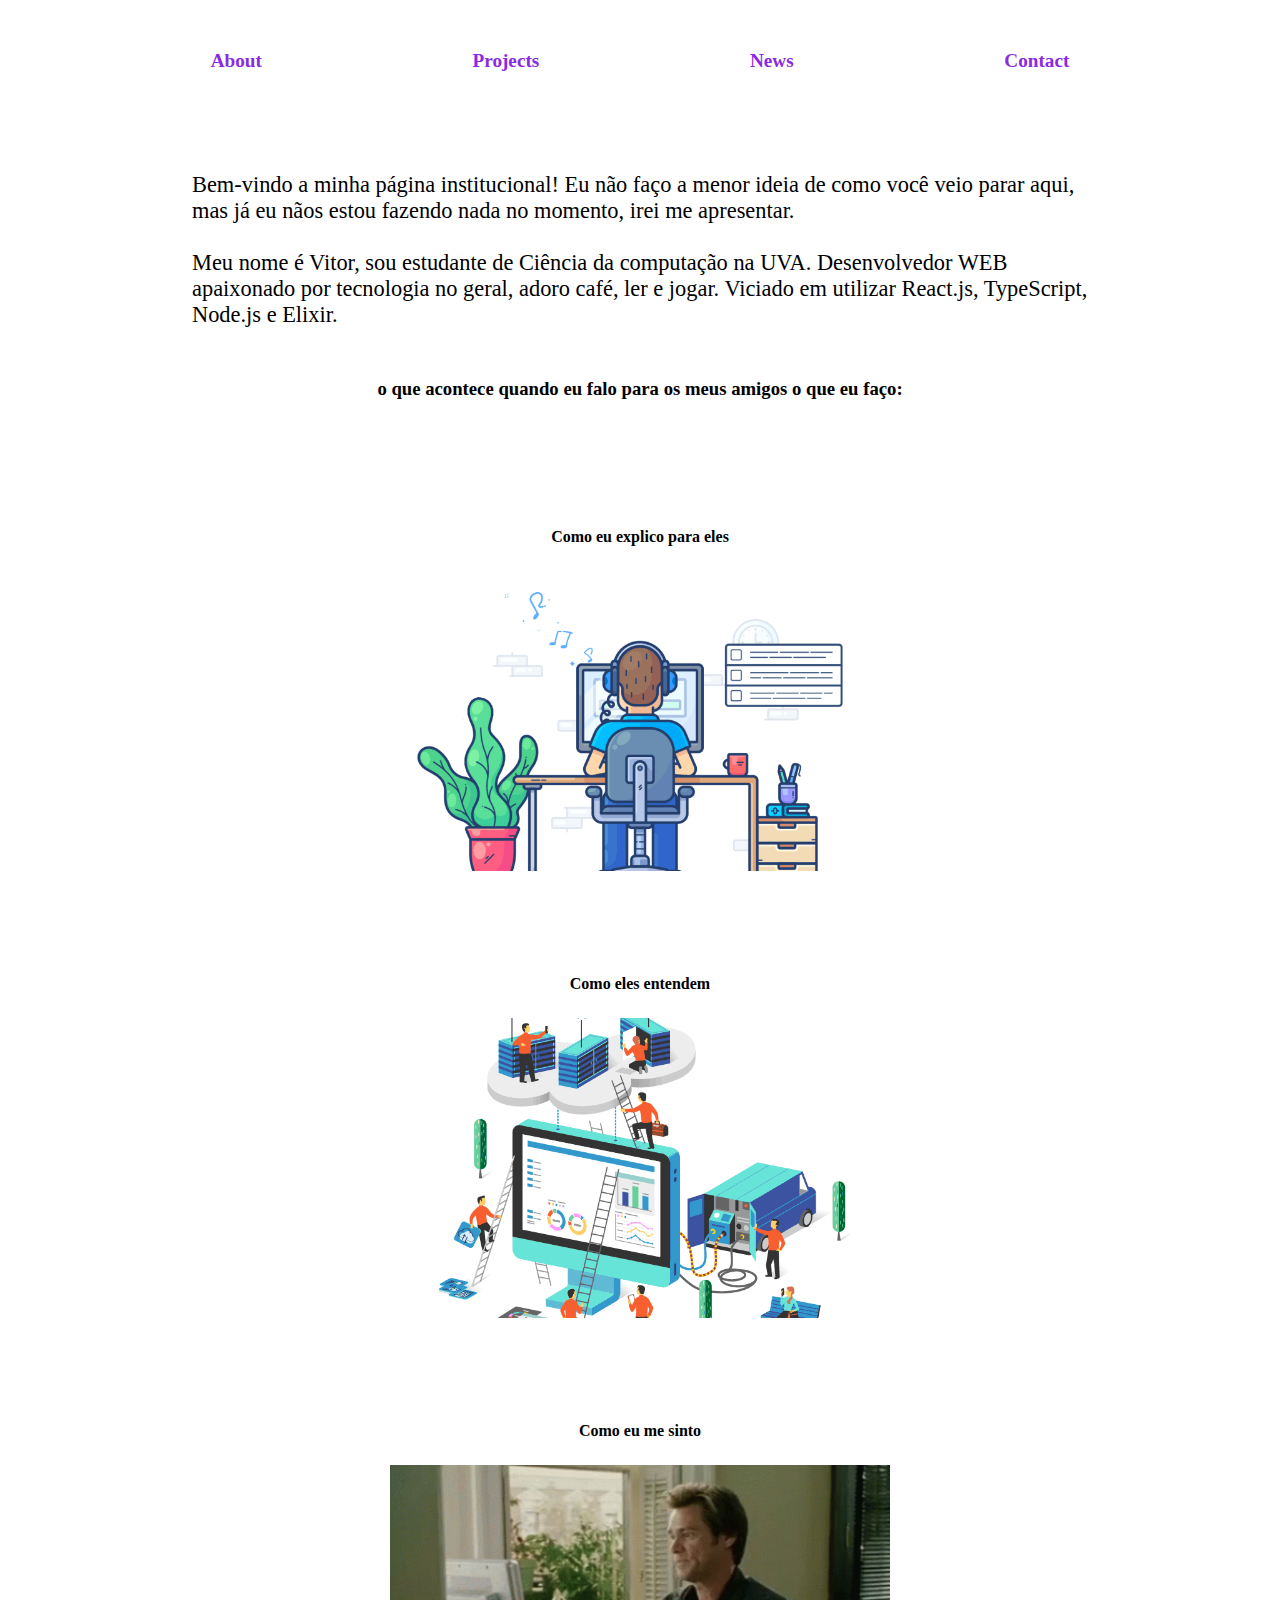
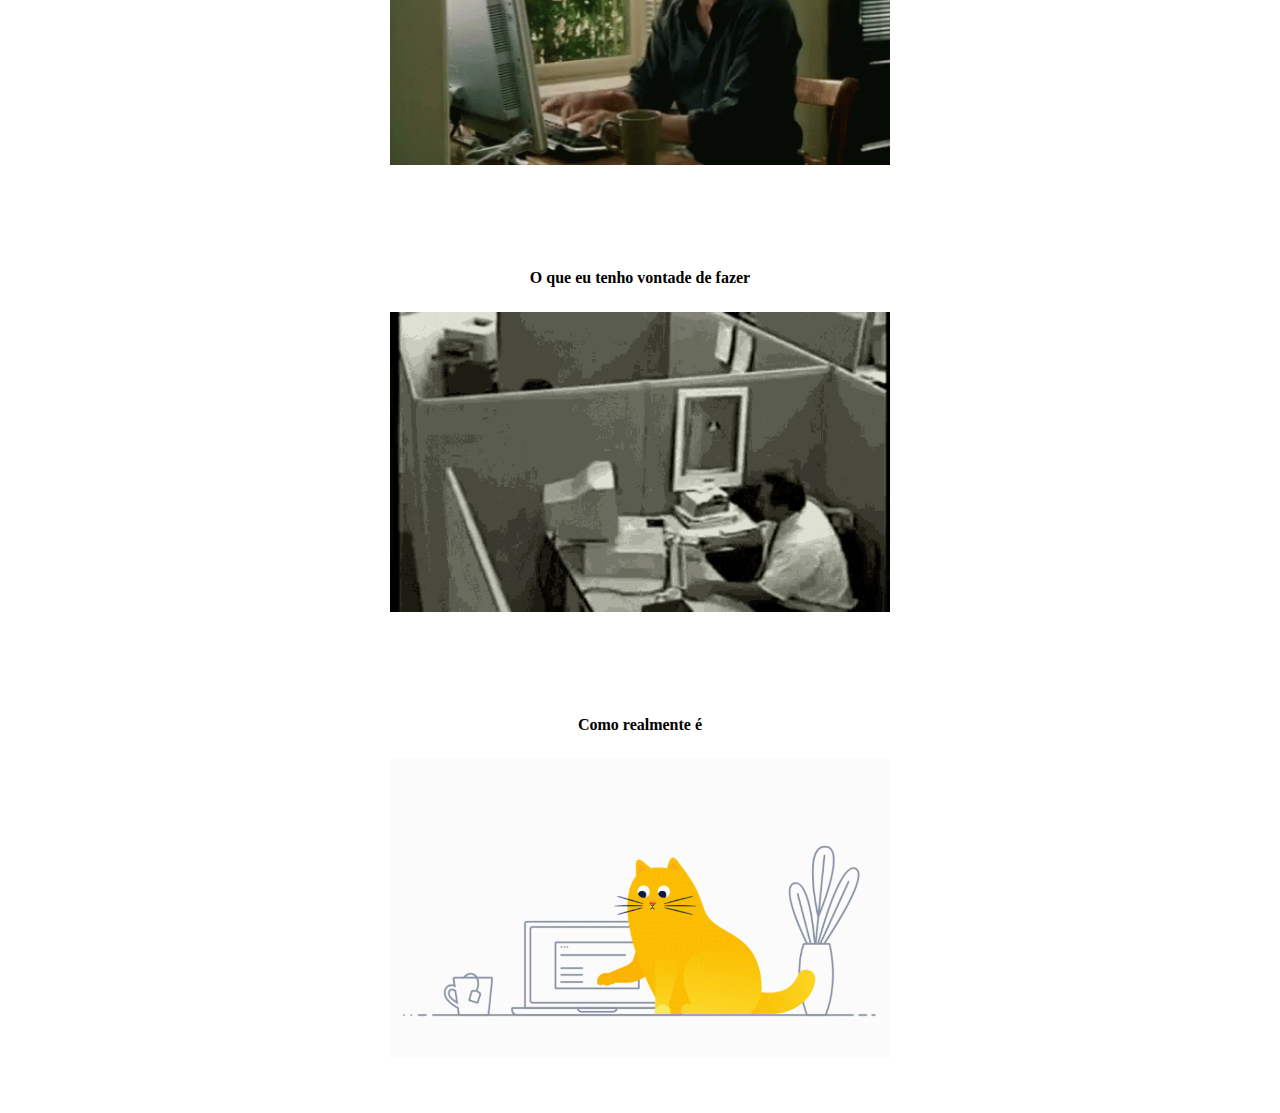
<file: index.html>
<!DOCTYPE html>
<html lang="pt-br">

<head>
  <meta charset="UTF-8" />
  <meta http-equiv="X-UA-Compatible" content="IE=edge" />
  <meta name="viewport" content="width=device-width, initial-scale=1.0" />
  <link rel="stylesheet" href="./index.css" />
  <link rel="stylesheet" href="./default.css" />

  <link rel="apple-touch-icon" sizes="180x180" href="./favicon/apple-touch-icon.png">
  <link rel="icon" type="image/png" sizes="32x32" href="./favicon/favicon-32x32.png">
  <link rel="icon" type="image/png" sizes="16x16" href="./favicon/favicon-16x16.png">
  <link rel="manifest" href="./favicon/site.webmanifest">
  <meta name="msapplication-TileColor" content="#da532c">
  <meta name="theme-color" content="#ffffff">
  <title>Vitor Ramon</title>
</head>

<body>
  <header>
    <menu>
      <li><a href="./about/index.html">About</a></li>
      <li><a href="./projects/index.html">Projects</a></li>
      <li><a href="./news/index.html">News</a></li>
      <li><a href="./contact/index.html">Contact</a></li>
    </menu>
  </header>
  <main>
    <div class="introducao">
      <p>
        Bem-vindo a minha página institucional! Eu não faço a menor ideia de como você veio parar
        aqui, mas já eu nãos estou fazendo nada no momento, irei me apresentar.
      </p>

      <br />

      <p>
        Meu nome é Vitor,
        sou
        estudante de Ciência da computação na UVA. Desenvolvedor WEB apaixonado por tecnologia no
        geral, adoro café, ler e jogar. Viciado em utilizar React.js,
        TypeScript, Node.js e Elixir.

      </p>
    </div>


    <div class="piadoca">
      <h3>o que acontece quando eu falo para os meus amigos o que eu faço: </h3>

      <div>
        <h4>Como eu explico para eles</h4>
        <img src="./images/como_eu_digo.gif" alt="um gif de uma pessoa normal no computador">
      </div>

      <div>
        <h4>Como eles entendem</h4>
        <img src="./images/como_ouvem.gif" alt="um gif de um site sendo literalmente construído">
      </div>

      <div>
        <h4>Como eu me sinto</h4>
        <img src="./images/como_eu_sinto.gif" alt="um gif do Jim Carrey digitando">
      </div>

      <div>
        <h4>O que eu tenho vontade de fazer</h4>
        <img src="./images/o_que_eu_tenho_vontade.gif" alt="um gif de uma pessoa com raiva">
      </div>

      <div>
        <h4>Como realmente é</h4>
        <img src="./images/como_eh.gif" alt="um gif de um gatinho digitando">
      </div>
    </div>
  </main>
</body>

</html>
</file>
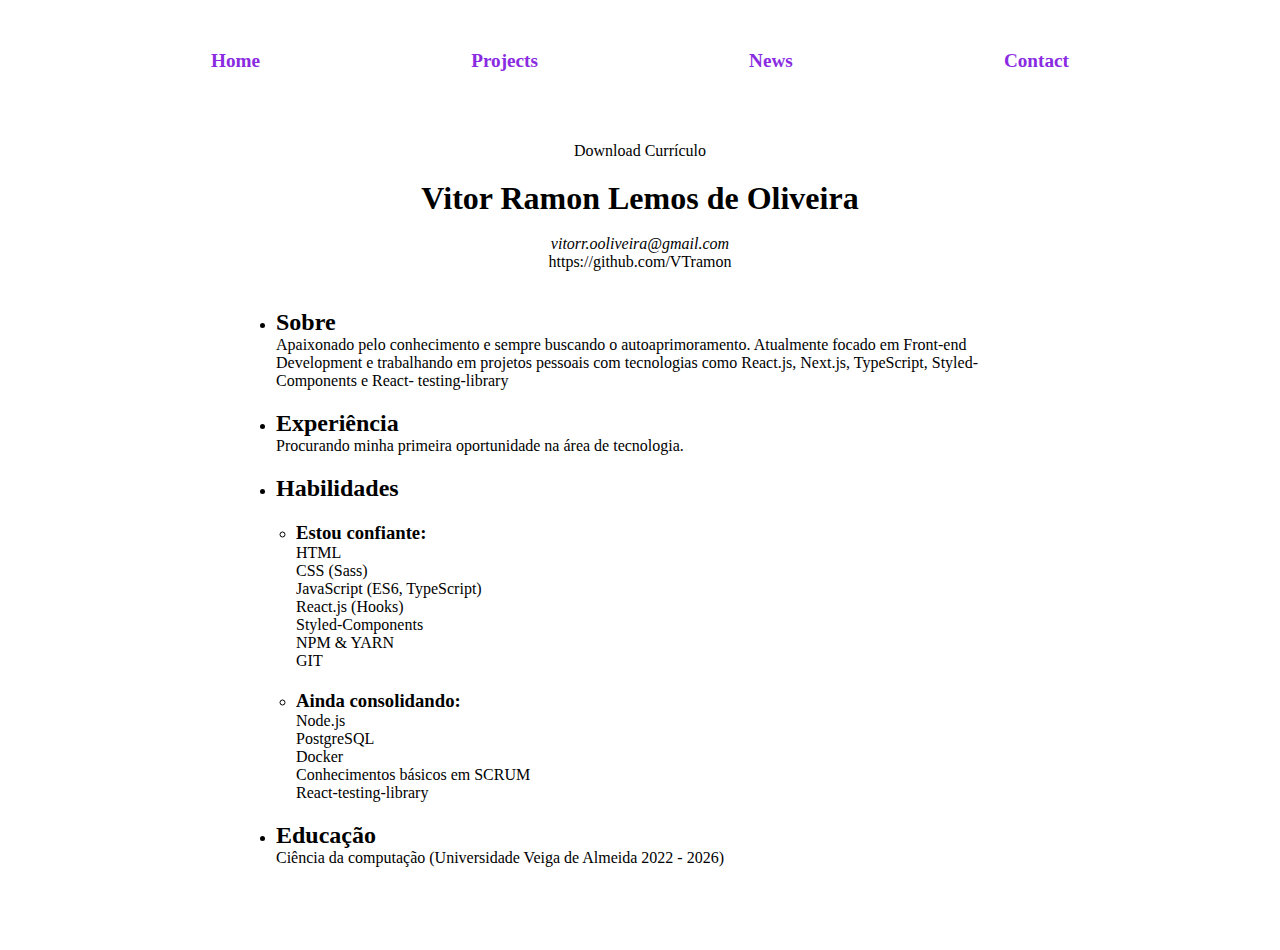
<file: about/index.html>
<!DOCTYPE html>
<html lang="pt-br">

<head>
  <meta charset="UTF-8" />
  <meta http-equiv="X-UA-Compatible" content="IE=edge" />
  <meta name="viewport" content="width=device-width, initial-scale=1.0" />
  <link rel="stylesheet" href="../default.css" />
  <link rel="stylesheet" href="./index.css">
  <link rel="apple-touch-icon" sizes="180x180" href="../favicon/apple-touch-icon.png">
  <link rel="icon" type="image/png" sizes="32x32" href="../favicon/favicon-32x32.png">
  <link rel="icon" type="image/png" sizes="16x16" href="../favicon/favicon-16x16.png">
  <link rel="manifest" href="../favicon/site.webmanifest">
  <meta name="msapplication-TileColor" content="#da532c">
  <meta name="theme-color" content="#ffffff">
  <title>About</title>
</head>

<body>
  <header>
    <menu>
      <li><a href="/">Home</a></li>
      <li><a href="../projects/index.html">Projects</a></li>
      <li><a href="../news/index.html">News</a></li>
      <li><a href="../contact/index.html">Contact</a></li>
    </menu>


    <main>
      <div class="download">
        <a href="./files/resume.pdf">Download Currículo</a>
      </div>

      <h1>Vitor Ramon Lemos de Oliveira</h1>

      <br />

      <address>vitorr.ooliveira@gmail.com</address>
      <p><a target="_blank" href="https://github.com/VTramon">https://github.com/VTramon</a></p>

      <br />

      <ul>
        <div>
          <li>
            <h2>Sobre</h2>
          </li>
          <p>Apaixonado pelo conhecimento e sempre buscando o autoaprimoramento.
            Atualmente focado em Front-end Development e trabalhando em projetos pessoais
            com tecnologias como React.js, Next.js, TypeScript, Styled-Components e React-
            testing-library</p>
        </div>

        <div>
          <li>
            <h2>Experiência</h2>
          </li>
          <p>Procurando minha primeira oportunidade na área de tecnologia.</p>
        </div>

        <div>
          <li>
            <h2>Habilidades</h2>
          </li>

          <ul>
            <div>
              <li>
                <h3>Estou confiante:</h3>
              </li>
              <p>
                HTML
              </p>
              <p>
                CSS (Sass)
              </p>
              <p>
                JavaScript (ES6, TypeScript)
              </p>
              <p>
                React.js (Hooks)
              </p>
              <p>
                Styled-Components
              </p>
              <p>
                NPM & YARN
              </p>
              <p>
                GIT
              </p>
            </div>

            <div>
              <li>
                <h3>Ainda consolidando:</h3>
              </li>
              <p>
                Node.js
              </p>
              <p>
                PostgreSQL
              </p>
              <p>
                Docker
              </p>
              <p>
                Conhecimentos básicos em SCRUM
              </p>
              <p>
                React-testing-library
              </p>
            </div>
          </ul>

        </div>

        <div>

          <li>
            <h2>Educação</h2>
          </li>
          <p>Ciência da computação (Universidade Veiga de Almeida 2022 - 2026)</p>
        </div>
      </ul>
    </main>
</body>

</html>
</file>
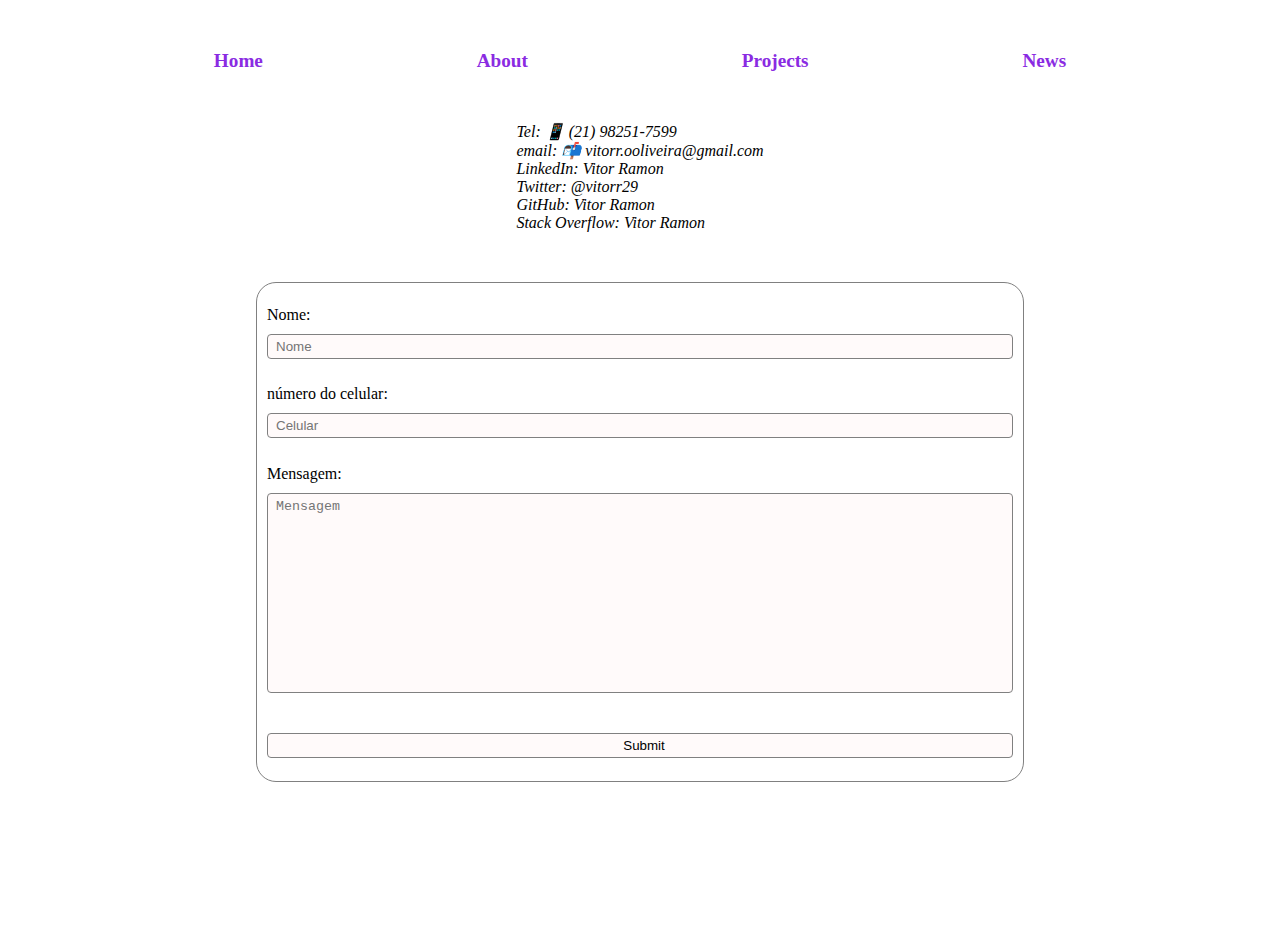
<file: contact/index.html>
<!DOCTYPE html>
<html lang="pt-br">

<head>
  <meta charset="UTF-8" />
  <meta http-equiv="X-UA-Compatible" content="IE=edge" />
  <meta name="viewport" content="width=device-width, initial-scale=1.0" />
  <link rel="stylesheet" href="./index.css">
  <link rel="stylesheet" href="../default.css" />
  <link rel="apple-touch-icon" sizes="180x180" href="../favicon/apple-touch-icon.png">
  <link rel="icon" type="image/png" sizes="32x32" href="../favicon/favicon-32x32.png">
  <link rel="icon" type="image/png" sizes="16x16" href="../favicon/favicon-16x16.png">
  <link rel="manifest" href="../favicon/site.webmanifest">
  <meta name="msapplication-TileColor" content="#da532c">
  <meta name="theme-color" content="#ffffff">
  <title>Contact</title>
</head>

<body>
  <header>
    <menu>
      <li><a href="/">Home</a></li>
      <li><a href="../about/index.html">About</a></li>
      <li><a href="../projects/index.html">Projects</a></li>
      <li><a href="../news/index.html">News</a></li>
    </menu>

    <main>
      <address>
        <p>Tel: <a target="_blank" href="tel:+5521982517599">📱 (21) 98251-7599</a></p>
        <p>email: <a target="_blank" href="mailto:vitorr.ooliveira@gmail.com">📬
            vitorr.ooliveira@gmail.com</a></p>
        <p>LinkedIn: <a target="_blank"
            href="https://www.linkedin.com/in/vitor-oliveira-543256163">Vitor Ramon</a></p>
        <p>Twitter: <a target="_blank" href="https://twitter.com/vitorr29">@vitorr29</a></p>
        <p>GitHub: <a target="_blank" href="https://github.com/VTramon">Vitor Ramon</a></p>
        <p>Stack Overflow: <a target="_blank"
            href="https://stackoverflow.com/users/17407230/vitor-ramon">Vitor Ramon</a></p>
      </address>

      <form class="contact_form" name="contact" method="POST" data-netlify="true">
        <div>
          <label for="name">Nome:</label>
          <input placeholder="Nome" type="text" name="name" id="name">
        </div>

        <div>
          <label for="tel">número do celular:</label>
          <input placeholder="Celular" type="tel" name="tel" id="tel">
        </div>

        <div>
          <label for="message">Mensagem:</label>
          <textarea placeholder="Mensagem" name="message" id="message"></textarea>
        </div>

        <input class="submit" type="submit">
      </form>
    </main>
</body>

</html>
</file>
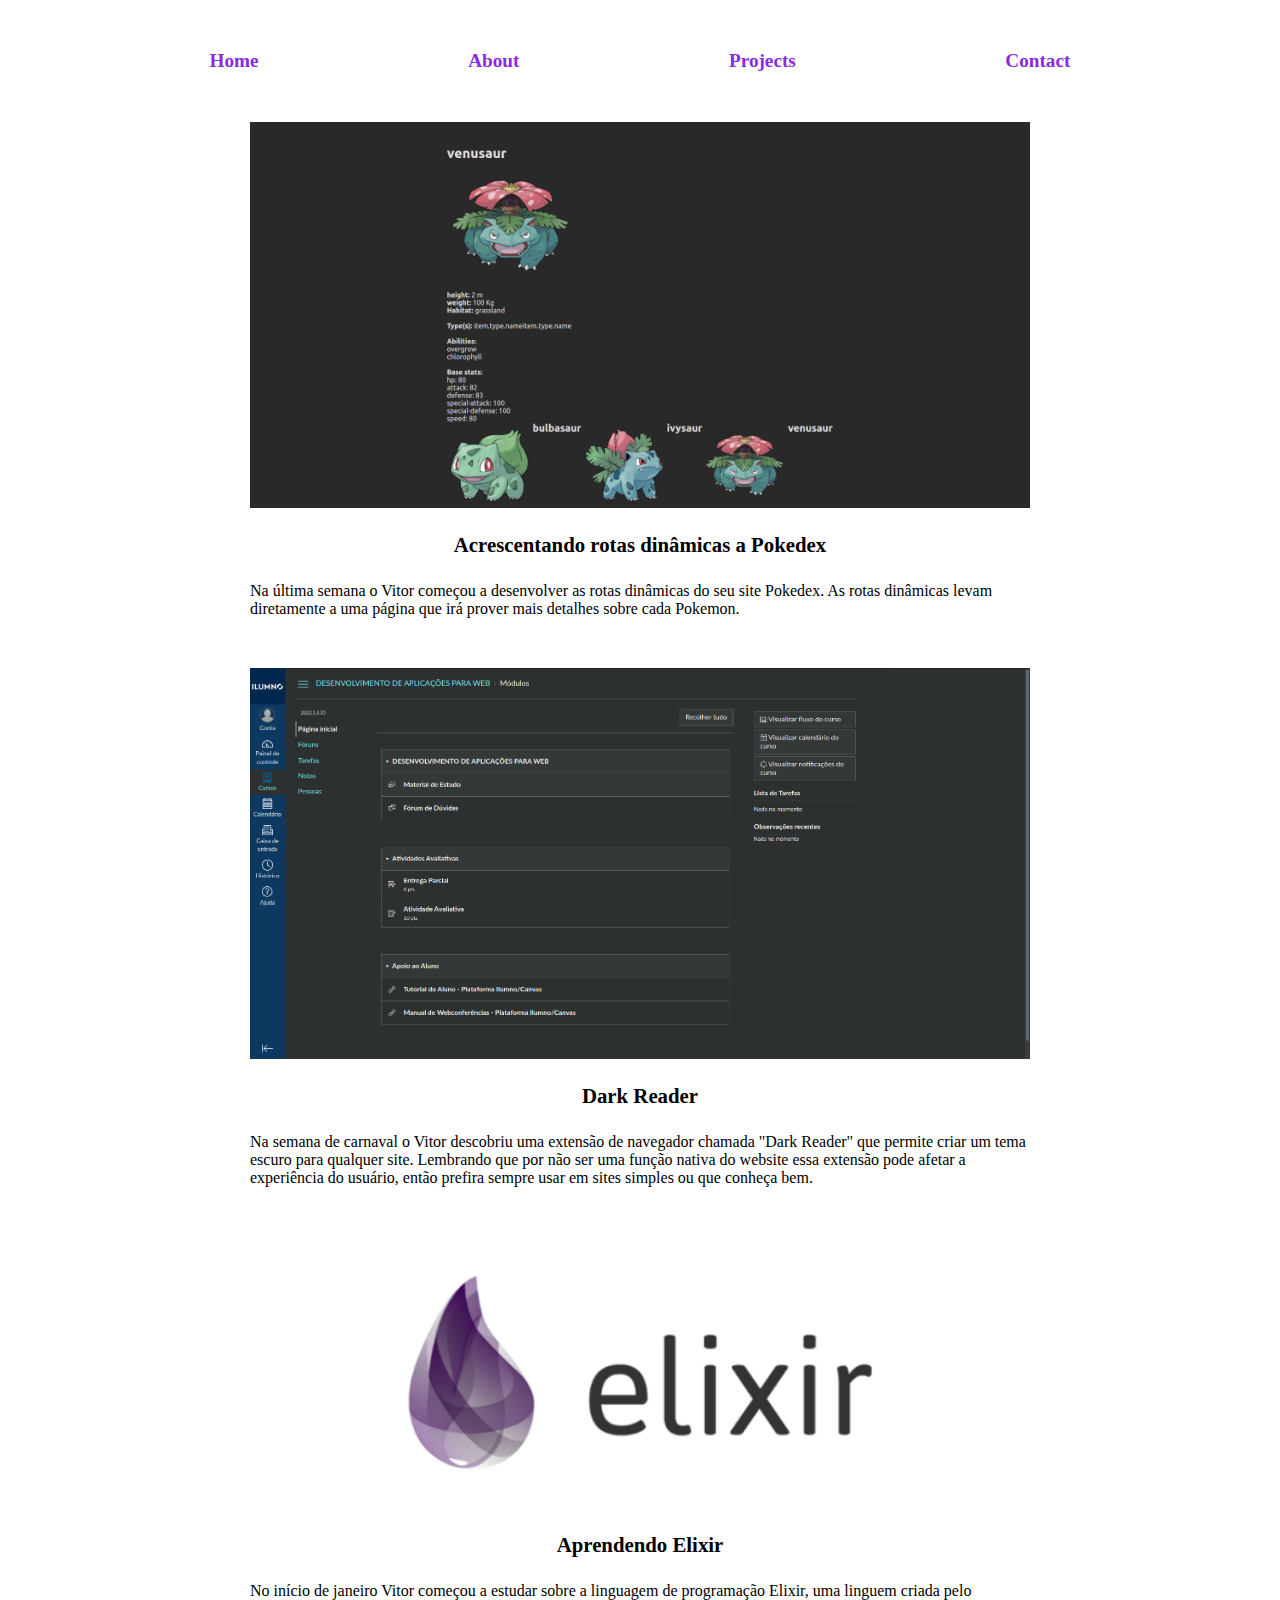
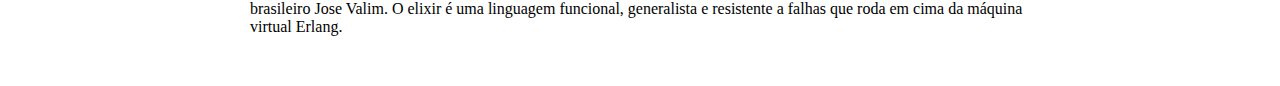
<file: news/index.html>
<!DOCTYPE html>
<html lang="pt-br">

<head>
  <meta charset="UTF-8" />
  <meta http-equiv="X-UA-Compatible" content="IE=edge" />
  <meta name="viewport" content="width=device-width, initial-scale=1.0" />
  <link rel="stylesheet" href="./index.css">
  <link rel="stylesheet" href="../default.css" />
  <link rel="apple-touch-icon" sizes="180x180" href="../favicon/apple-touch-icon.png">
  <link rel="icon" type="image/png" sizes="32x32" href="../favicon/favicon-32x32.png">
  <link rel="icon" type="image/png" sizes="16x16" href="../favicon/favicon-16x16.png">
  <link rel="manifest" href="../favicon/site.webmanifest">
  <meta name="msapplication-TileColor" content="#da532c">
  <meta name="theme-color" content="#ffffff">
  <title>News</title>
</head>

<body>
  <header>
    <menu>
      <li><a href="/">Home</a></li>
      <li><a href="../about/index.html">About</a></li>
      <li><a href="../projects/index.html">Projects</a></li>
      <li><a href="../contact/index.html">Contact</a></li>
    </menu>
    <main>

      <div class="news_card">
        <img src="../images/pokedex_news.png" alt="imagem do site que está sendo desenvolvido">
        <p class="news_title">

          Acrescentando rotas dinâmicas a Pokedex
        </p>
        <p>
          Na última semana o Vitor começou a desenvolver as rotas dinâmicas do seu site
          Pokedex. As rotas dinâmicas levam diretamente a uma página que irá prover mais
          detalhes sobre cada Pokemon.
        </p>
      </div>

      <div class="news_card">
        <img src="../images/dark_reader.png"
          alt="imagem mostrando a aparência do site utilizando o 'dark reader'">
        <p class="news_title">

          Dark Reader
        </p>
        <p>
          Na semana de carnaval o Vitor descobriu uma extensão de navegador chamada "Dark
          Reader" que permite criar um
          tema escuro para qualquer site. Lembrando que por não ser uma função nativa do
          website essa extensão pode
          afetar a experiência do usuário, então prefira sempre usar em sites simples ou
          que conheça bem.
        </p>
      </div>

      <div class="news_card">
        <img src="../images/elixir.webp" alt="logo da linguagem Elixir">
        <p class="news_title">

          Aprendendo Elixir
        </p>
        <p>
          No início de janeiro Vitor começou a estudar sobre a linguagem de programação Elixir, uma
          linguem criada pelo brasileiro Jose Valim. O elixir é uma linguagem funcional, generalista
          e resistente a falhas que roda em cima da máquina virtual Erlang.
        </p>
      </div>

    </main>
</body>

</html>
</file>
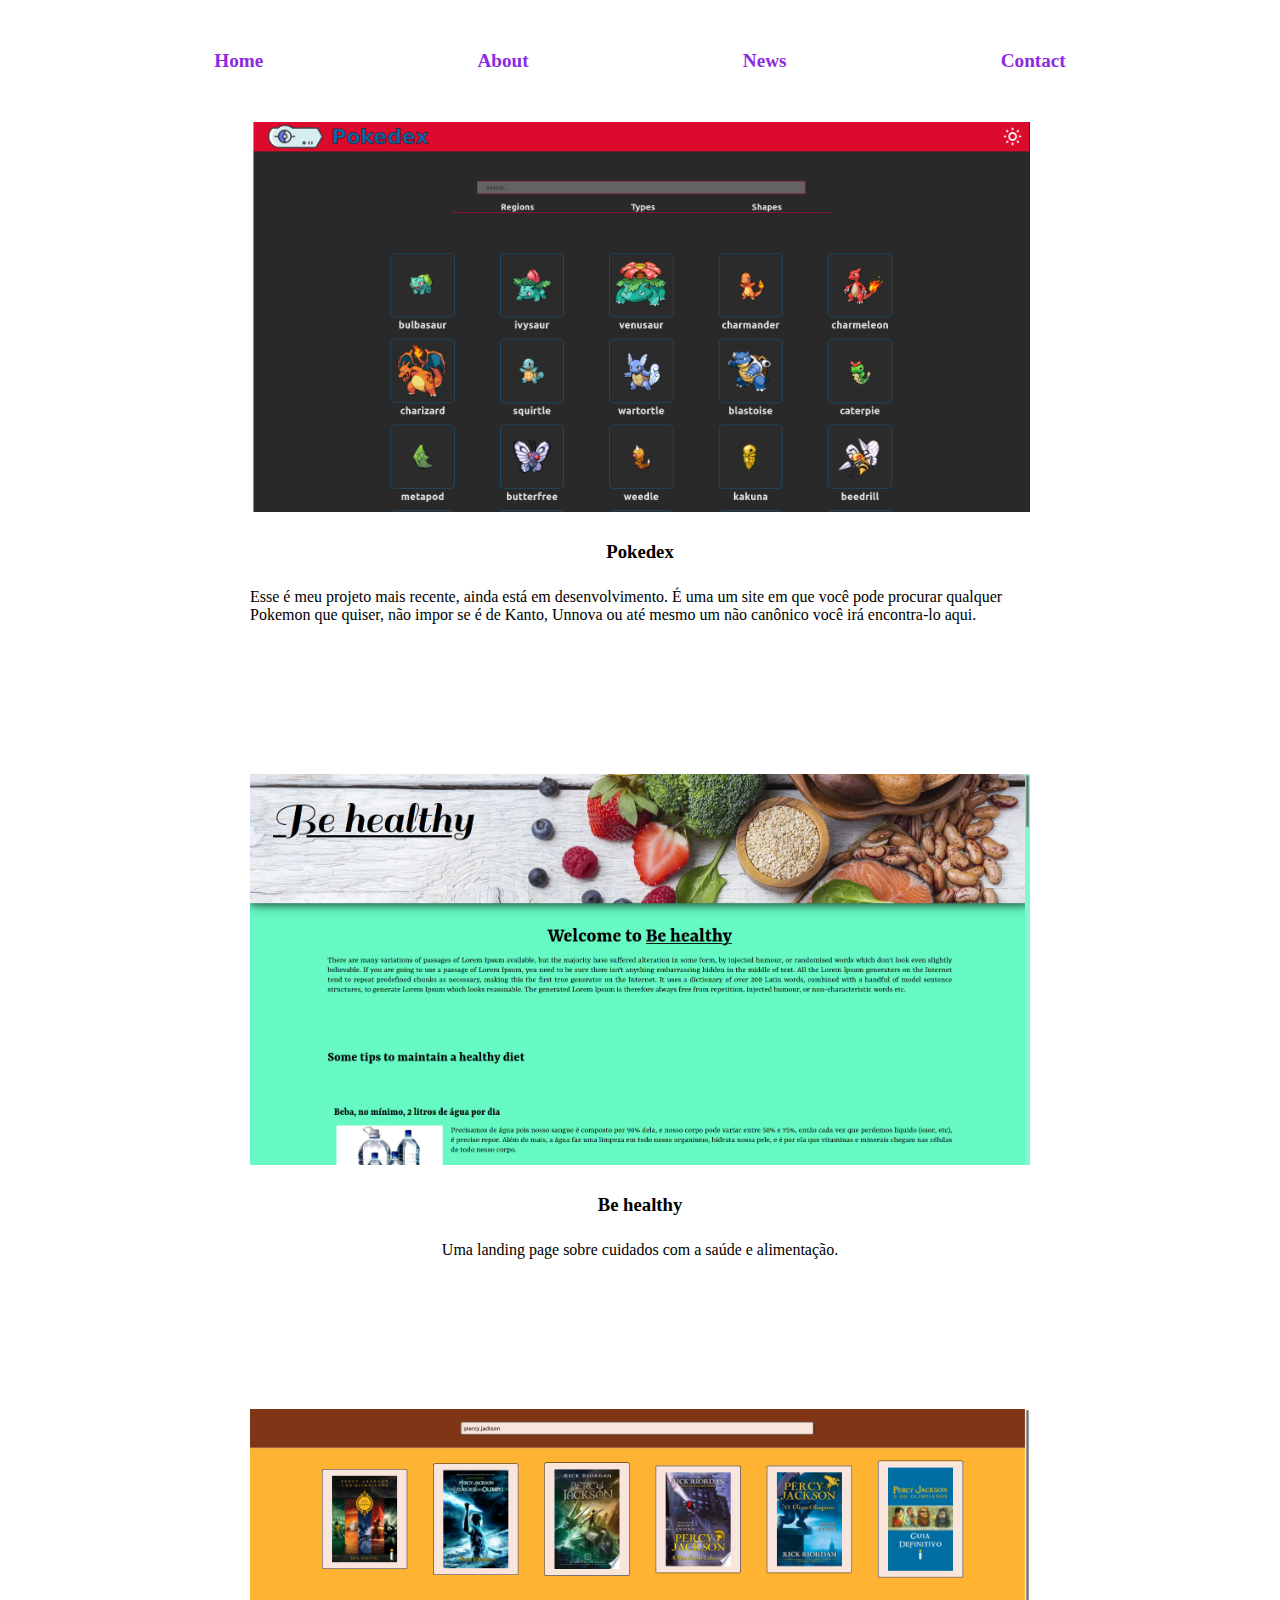
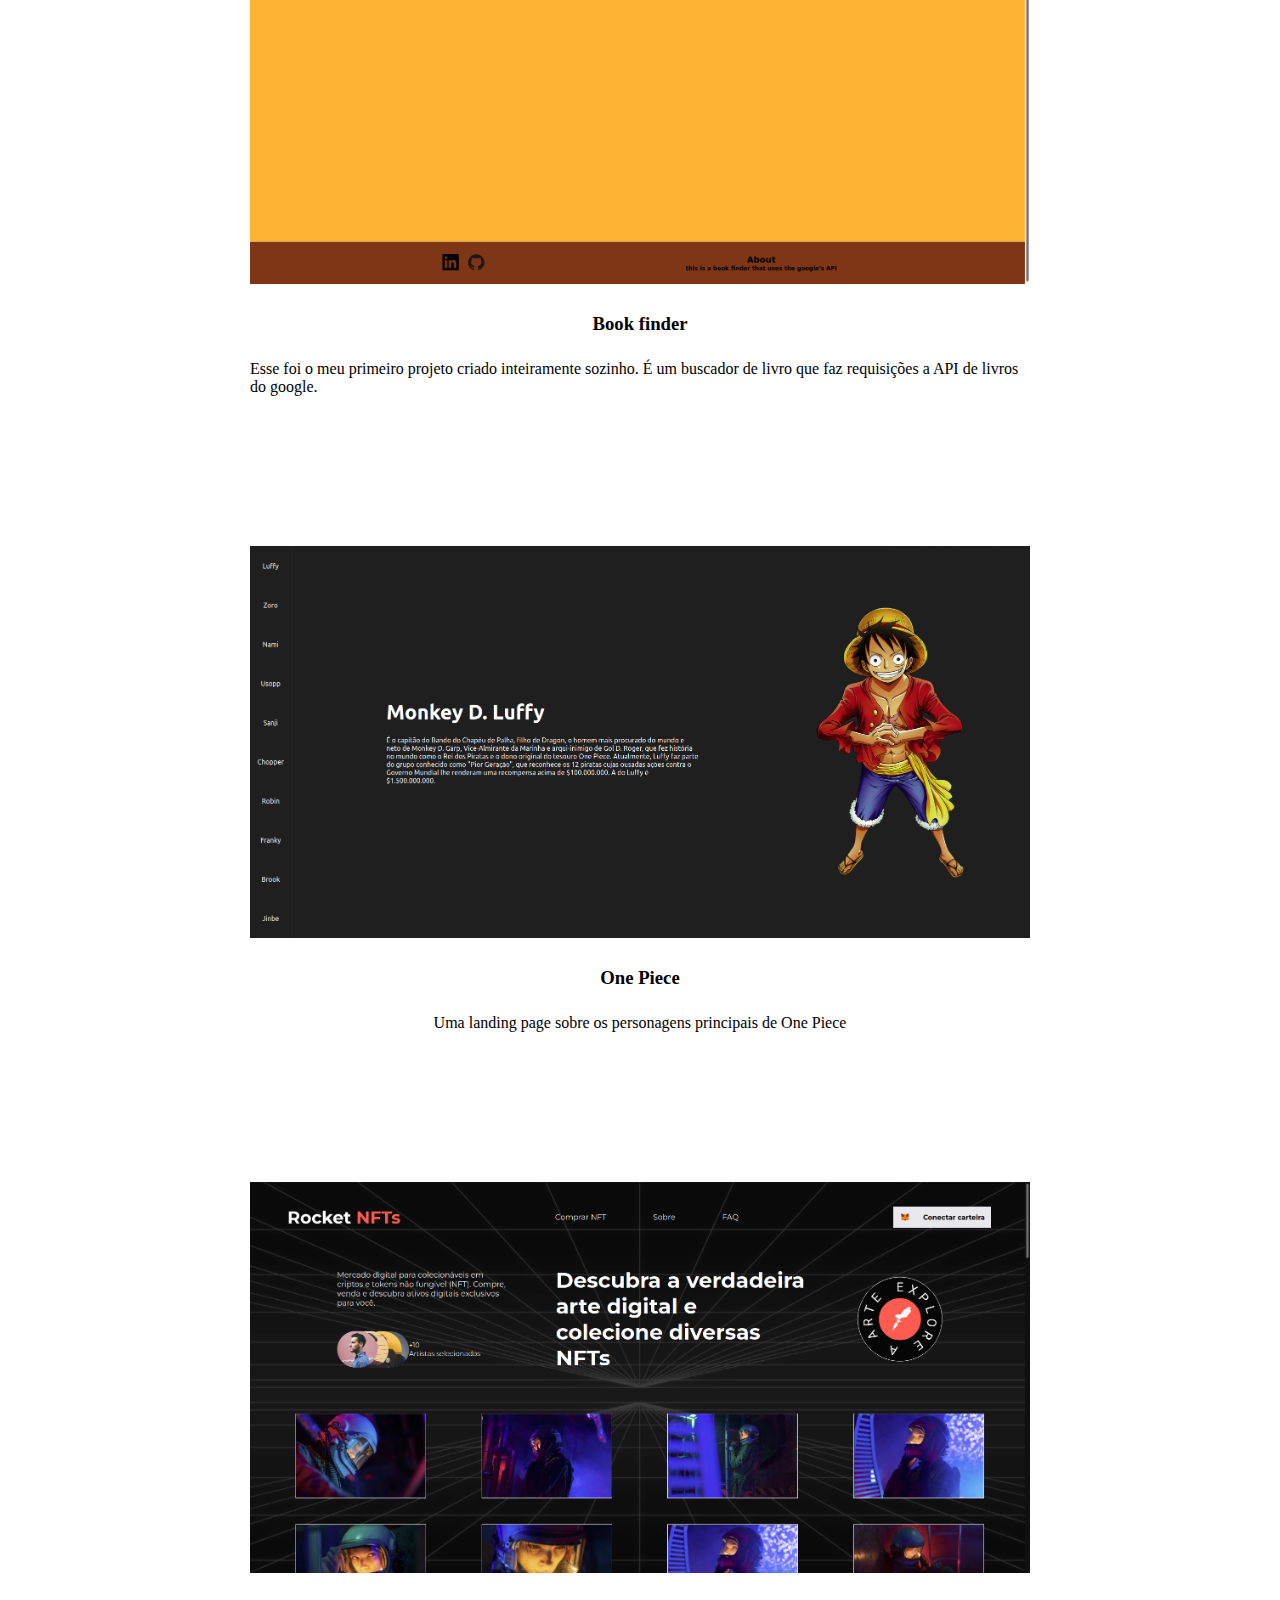
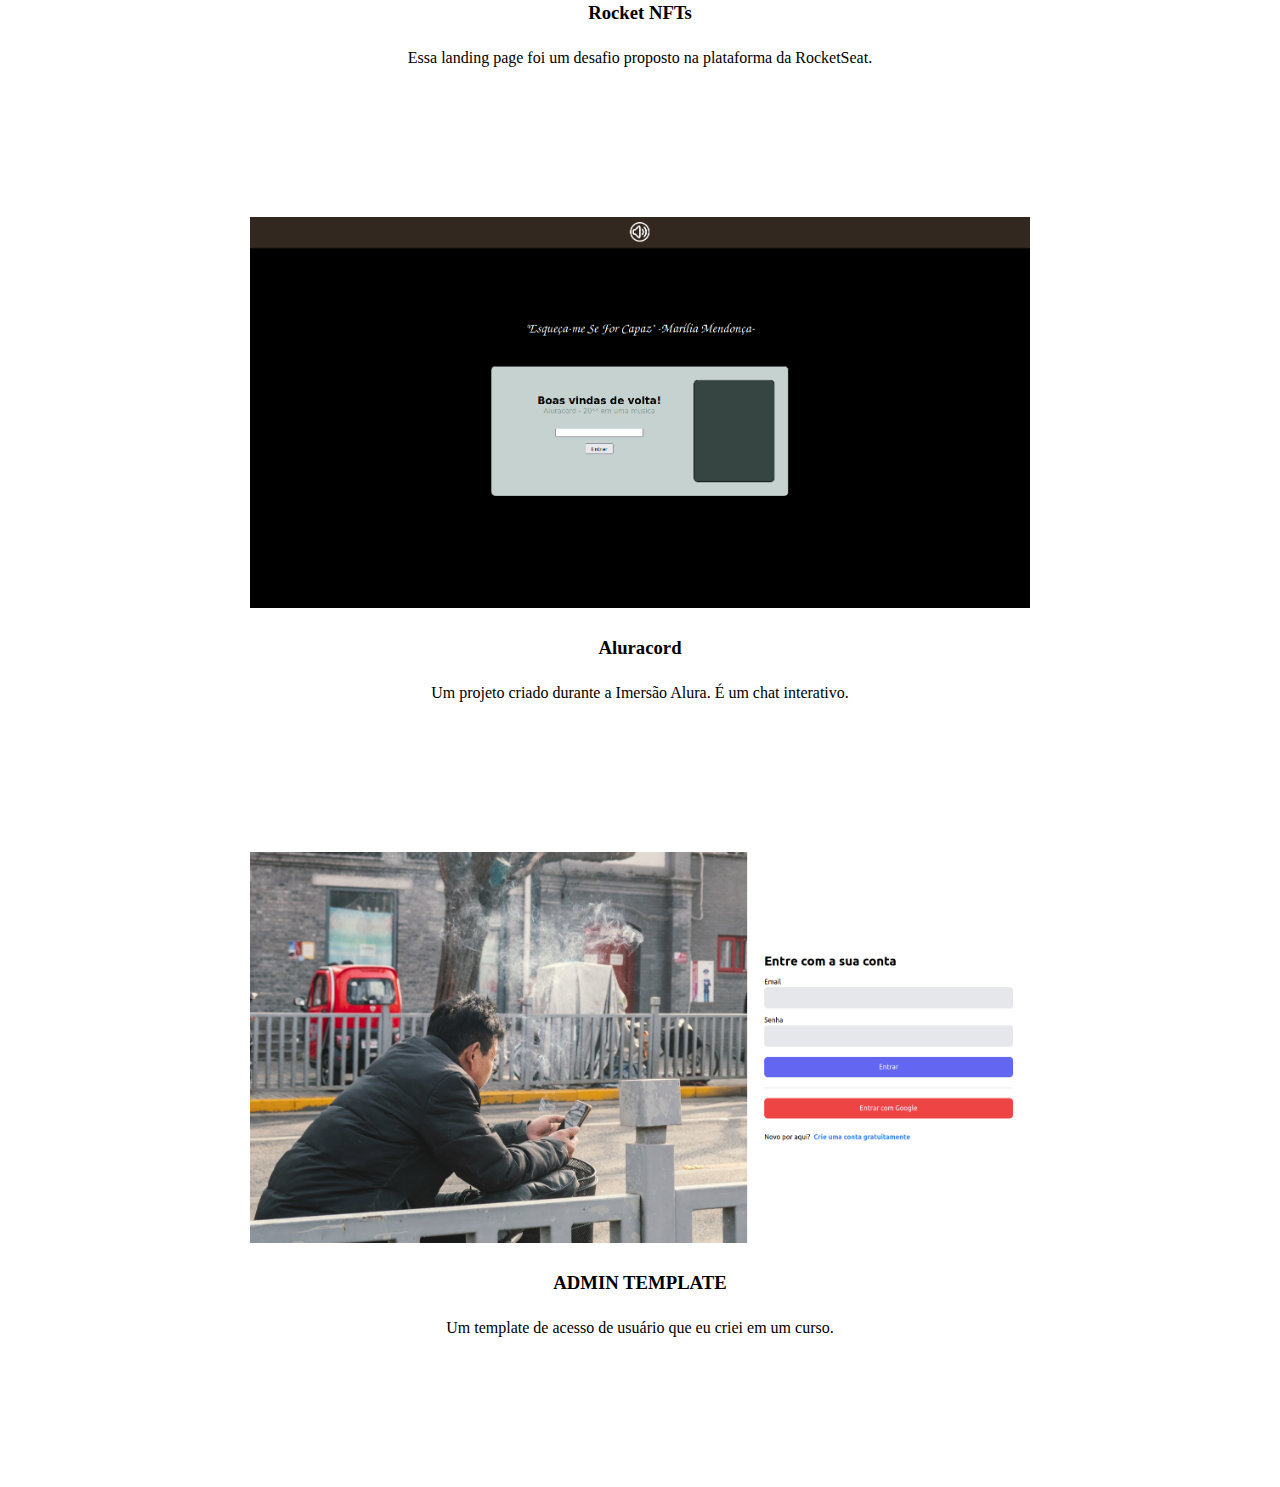
<file: projects/index.html>
<!DOCTYPE html>
<html lang="pt-br">

<head>
  <meta charset="UTF-8" />
  <meta http-equiv="X-UA-Compatible" content="IE=edge" />
  <meta name="viewport" content="width=device-width, initial-scale=1.0" />
  <link rel="stylesheet" href="./index.css" />
  <link rel="stylesheet" href="../default.css" />

  <link rel="apple-touch-icon" sizes="180x180" href="../favicon/apple-touch-icon.png">
  <link rel="icon" type="image/png" sizes="32x32" href="../favicon/favicon-32x32.png">
  <link rel="icon" type="image/png" sizes="16x16" href="../favicon/favicon-16x16.png">
  <link rel="manifest" href="../favicon/site.webmanifest">
  <meta name="msapplication-TileColor" content="#da532c">
  <meta name="theme-color" content="#ffffff">
  <title>Projects</title>
</head>

<body>
  <header>
    <menu>
      <li><a href="/">Home</a></li>
      <li><a href="../about/index.html">About</a></li>
      <li><a href="../news/index.html">News</a></li>
      <li><a href="../contact/index.html">Contact</a></li>
    </menu>
  </header>

  <main>
    <div class="projects">
      <a target="_blank" href="https://pokedex-mu-ochre.vercel.app/">
        <img src="../images/Pokedex.png" alt="Imagem do site Pokedex" />
      </a>
      <h3>
        <a target="_blank" href="https://pokedex-mu-ochre.vercel.app/">
          Pokedex
        </a>
      </h3>
      <p>
        Esse é meu projeto mais recente, ainda está em desenvolvimento. É uma
        um site em que você pode procurar qualquer Pokemon que quiser, não
        impor se é de Kanto, Unnova ou até mesmo um não canônico você irá
        encontra-lo aqui.
      </p>
    </div>

    <div class="projects">
      <a target="_blank" href="https://be-healthy-indol.vercel.app/">
        <img src="../images/Be healthy.png" alt="Imagem do site Be healthy" />
      </a>
      <h3>
        <a target="_blank" href="https://be-healthy-indol.vercel.app/">Be healthy</a>
      </h3>
      <p>Uma landing page sobre cuidados com a saúde e alimentação.</p>
    </div>

    <div class="projects">
      <a target="_blank" href="https://book-finder-sandy.vercel.app/">
        <img src="../images/book-finder.png" alt="Imagem do site Book finder" />
      </a>
      <h3>
        <a target="_blank" href="https://book-finder-sandy.vercel.app/">Book finder</a>
      </h3>
      <p>
        Esse foi o meu primeiro projeto criado inteiramente sozinho. É um
        buscador de livro que faz requisições a API de livros do google.
      </p>
    </div>

    <div class="projects">
      <a target="_blank" href="https://one-piece-theta.vercel.app/">
        <img src="../images/One Piece.png" alt="Imagem do site One Piece" />
      </a>
      <h3>
        <a target="_blank" href="https://one-piece-theta.vercel.app/">One Piece</a>
      </h3>
      <p>Uma landing page sobre os personagens principais de One Piece</p>
    </div>

    <div class="projects">
      <a target="_blank" href="https://rocket-nft.vercel.app/">
        <img src="../images/Rocket NFTs.png" alt="Imagem do site Rocket NFTs" />
      </a>
      <h3>
        <a target="_blank" href="https://rocket-nft.vercel.app/">Rocket NFTs</a>
      </h3>
      <p>
        Essa landing page foi um desafio proposto na plataforma da
        RocketSeat.
      </p>
    </div>

    <div class="projects">
      <a target="_blank" href="https://aluracord-omega-two.vercel.app/">
        <img src="../images/Aluracord.png" alt="Imagem do site Aluracord" />
      </a>
      <h3>
        <a target="_blank" href="https://aluracord-omega-two.vercel.app/">
          Aluracord
        </a>
      </h3>
      <p>Um projeto criado durante a Imersão Alura. É um chat interativo.</p>
    </div>

    <div class="projects">
      <a target="_blank" href="https://admin-template-ten.vercel.app/">
        <img src="../images/ADMIN TEMPLATE.png" alt="Imagem do site ADMIN TEMPLATE" />
      </a>
      <h3>
        <a target="_blank" href="https://admin-template-ten.vercel.app/">ADMIN TEMPLATE</a>
      </h3>
      <p>Um template de acesso de usuário que eu criei em um curso.</p>
    </div>
  </main>
</body>

</html>
</file>
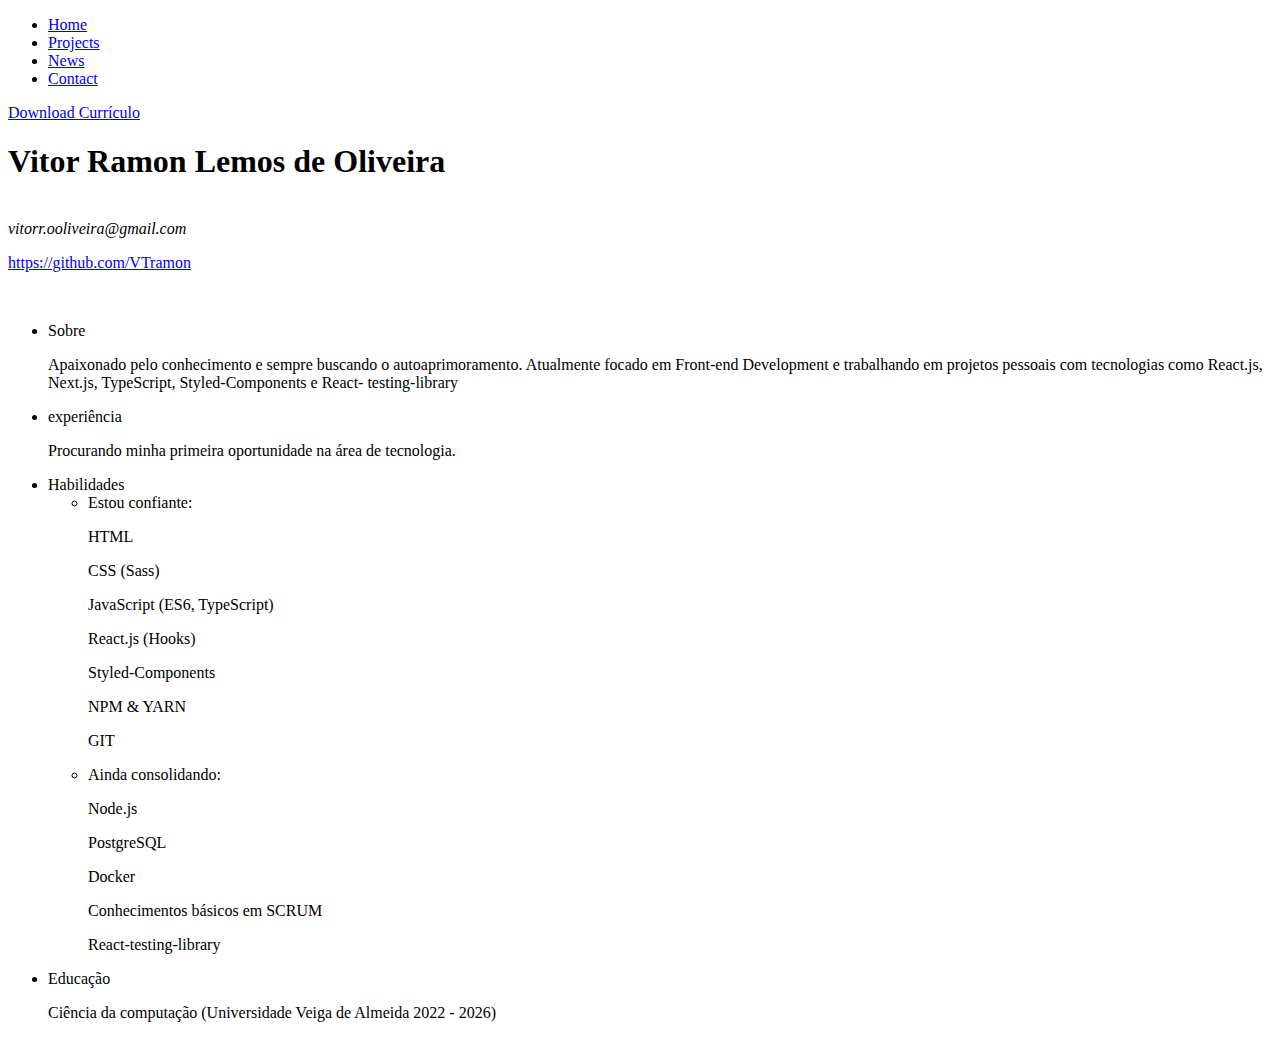
<file: about.html>
<!DOCTYPE html>
<html lang="pt-br">

<head>
  <meta charset="UTF-8" />
  <meta http-equiv="X-UA-Compatible" content="IE=edge" />
  <meta name="viewport" content="width=device-width, initial-scale=1.0" />
  <link rel="stylesheet" href="index.css">
  <title>About</title>
</head>

<body>
  <header>
    <menu>
      <li><a href="./home.html">Home</a></li>
      <li><a href="./projects.html">Projects</a></li>
      <li><a href="./news.html">News</a></li>
      <li><a href="./contact.html">Contact</a></li>
    </menu>


    <main>
      <div class="download">
        <a href="./files/resume.pdf">Download Currículo</a>
      </div>

      <h1>Vitor Ramon Lemos de Oliveira</h1>

      <br />

      <address>vitorr.ooliveira@gmail.com</address>
      <p><a target="_blank" href="https://github.com/VTramon">https://github.com/VTramon</a></p>

      <br />

      <ul>
        <div>
          <li>Sobre</li>
          <p>Apaixonado pelo conhecimento e sempre buscando o autoaprimoramento.
            Atualmente focado em Front-end Development e trabalhando em projetos pessoais
            com tecnologias como React.js, Next.js, TypeScript, Styled-Components e React-
            testing-library</p>
        </div>

        <div>
          <li>experiência</li>
          <p>Procurando minha primeira oportunidade na área de tecnologia.</p>
        </div>

        <div>
          <li>Habilidades</li>

          <ul>
            <div>
              <li>
                Estou confiante:
              </li>
              <p>
                HTML
              </p>
              <p>
                CSS (Sass)
              </p>
              <p>
                JavaScript (ES6, TypeScript)
              </p>
              <p>
                React.js (Hooks)
              </p>
              <p>
                Styled-Components
              </p>
              <p>
                NPM & YARN
              </p>
              <p>
                GIT
              </p>
            </div>

            <div>
              <li>Ainda consolidando:</li>
              <p>
                Node.js
              </p>
              <p>
                PostgreSQL
              </p>
              <p>
                Docker
              </p>
              <p>
                Conhecimentos básicos em SCRUM
              </p>
              <p>
                React-testing-library
              </p>
            </div>
          </ul>

        </div>

        <div>

          <li>
            Educação
          </li>
          <p>Ciência da computação (Universidade Veiga de Almeida 2022 - 2026)</p>
        </div>
      </ul>
    </main>
</body>

</html>
</file>
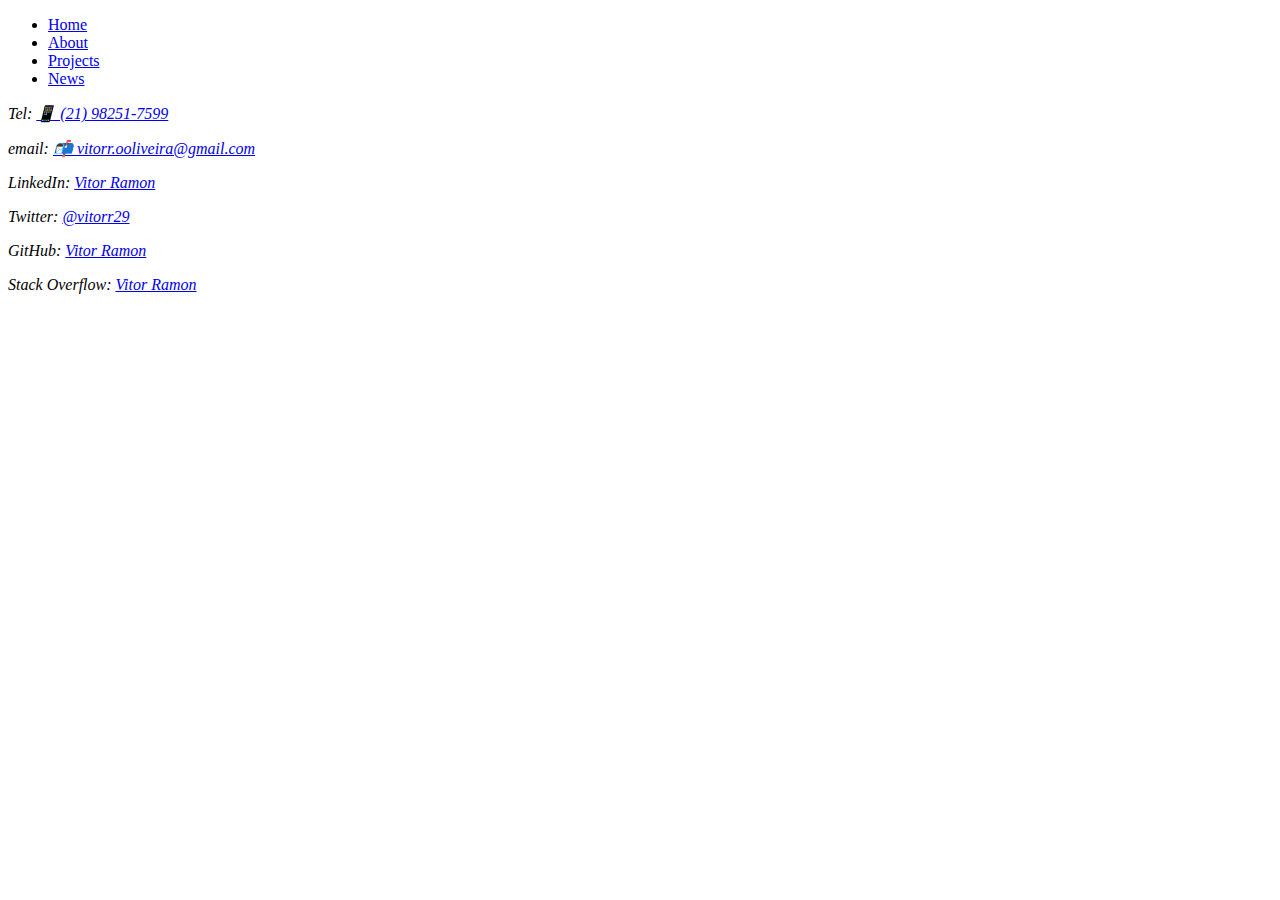
<file: contact.html>
<!DOCTYPE html>
<html lang="pt-br">

<head>
  <meta charset="UTF-8" />
  <meta http-equiv="X-UA-Compatible" content="IE=edge" />
  <meta name="viewport" content="width=device-width, initial-scale=1.0" />
  <link rel="stylesheet" href="index.css">
  <title>Contact</title>
</head>

<body>
  <header>
    <menu>
      <li><a href="./home.html">Home</a></li>
      <li><a href="./about.html">About</a></li>
      <li><a href="./projects.html">Projects</a></li>
      <li><a href="./news.html">News</a></li>
    </menu>

    <main>
      <address>
        <p>Tel: <a target="_blank" href="tel:+5521982517599">📱 (21) 98251-7599</a></p>
        <p>email: <a target="_blank" href="mailto:vitorr.ooliveira@gmail.com">📬
            vitorr.ooliveira@gmail.com</a></p>
        <p>LinkedIn: <a target="_blank"
            href="https://www.linkedin.com/in/vitor-oliveira-543256163">Vitor Ramon</a></p>
        <p>Twitter: <a target="_blank" href="https://twitter.com/vitorr29">@vitorr29</a></p>
        <p>GitHub: <a target="_blank" href="https://github.com/VTramon">Vitor Ramon</a></p>
        <p>Stack Overflow: <a target="_blank"
            href="https://stackoverflow.com/users/17407230/vitor-ramon">Vitor Ramon</a></p>
      </address>
    </main>
</body>

</html>
</file>
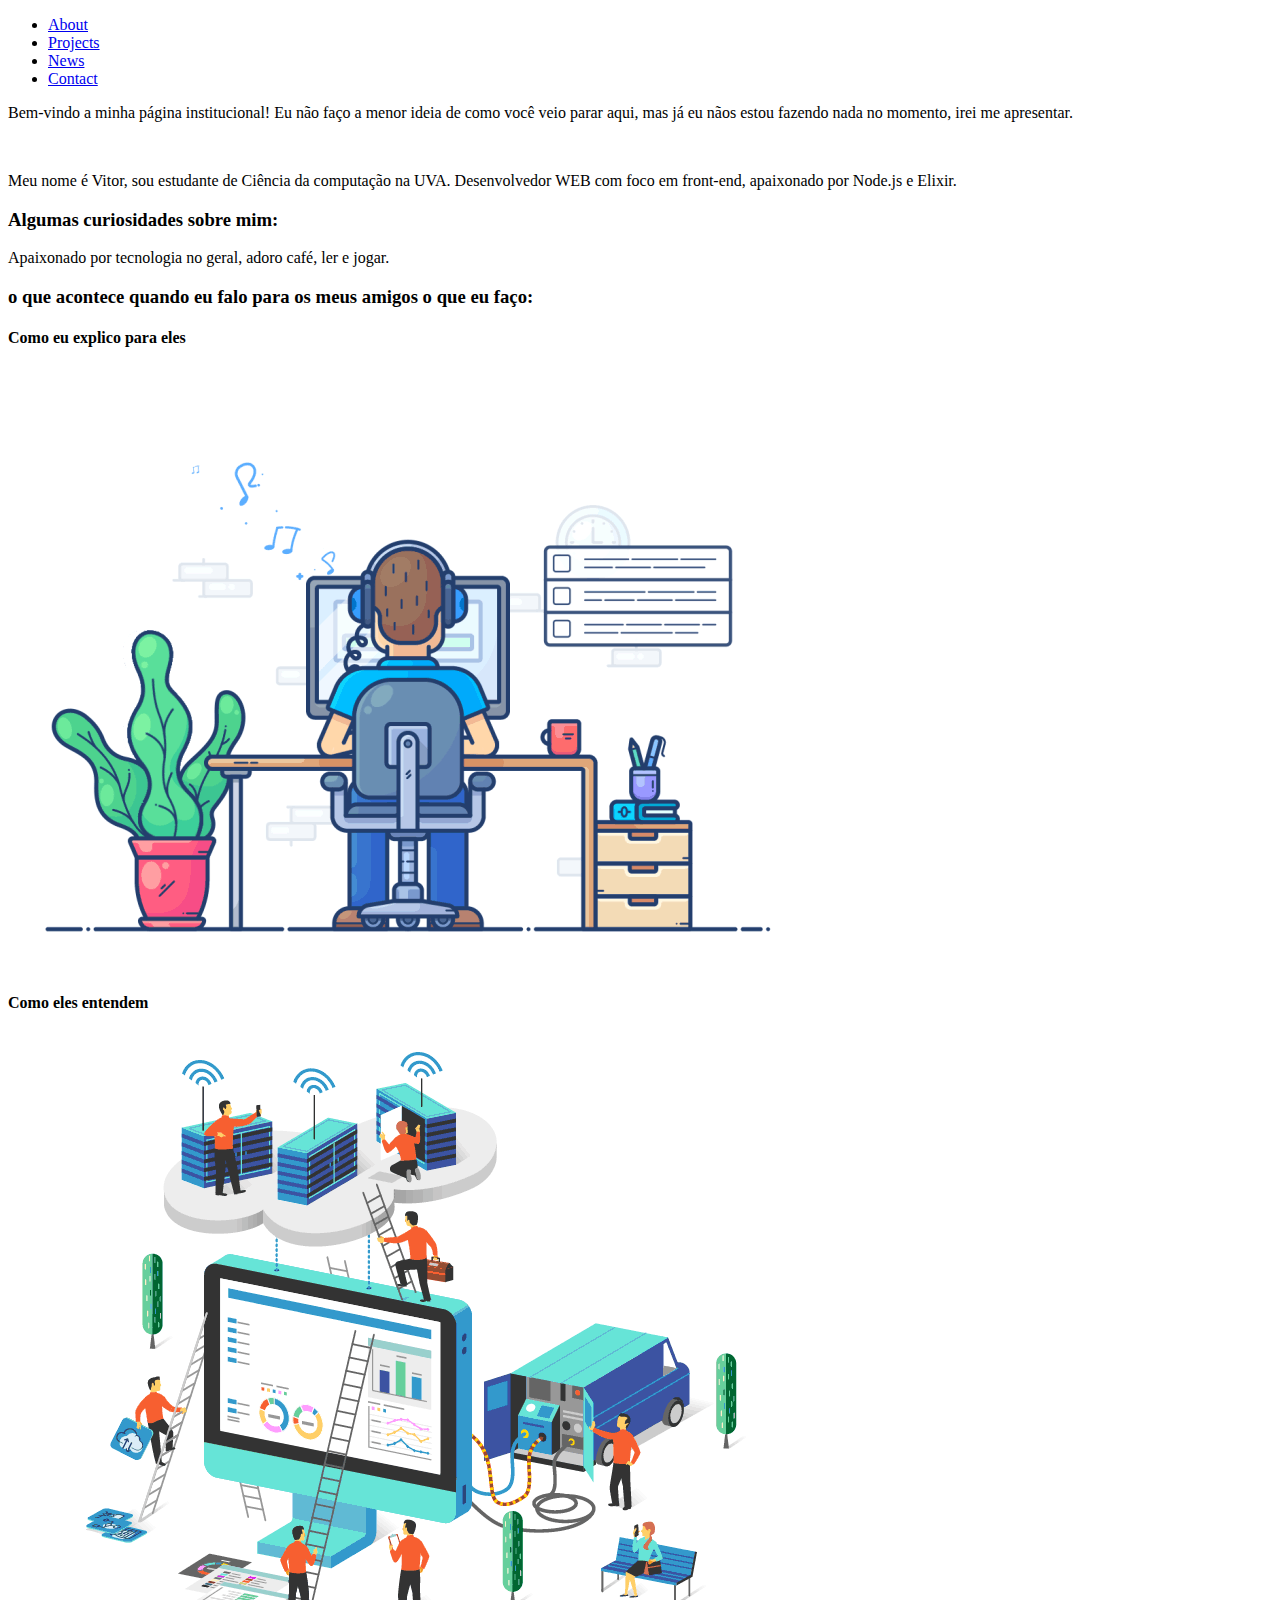
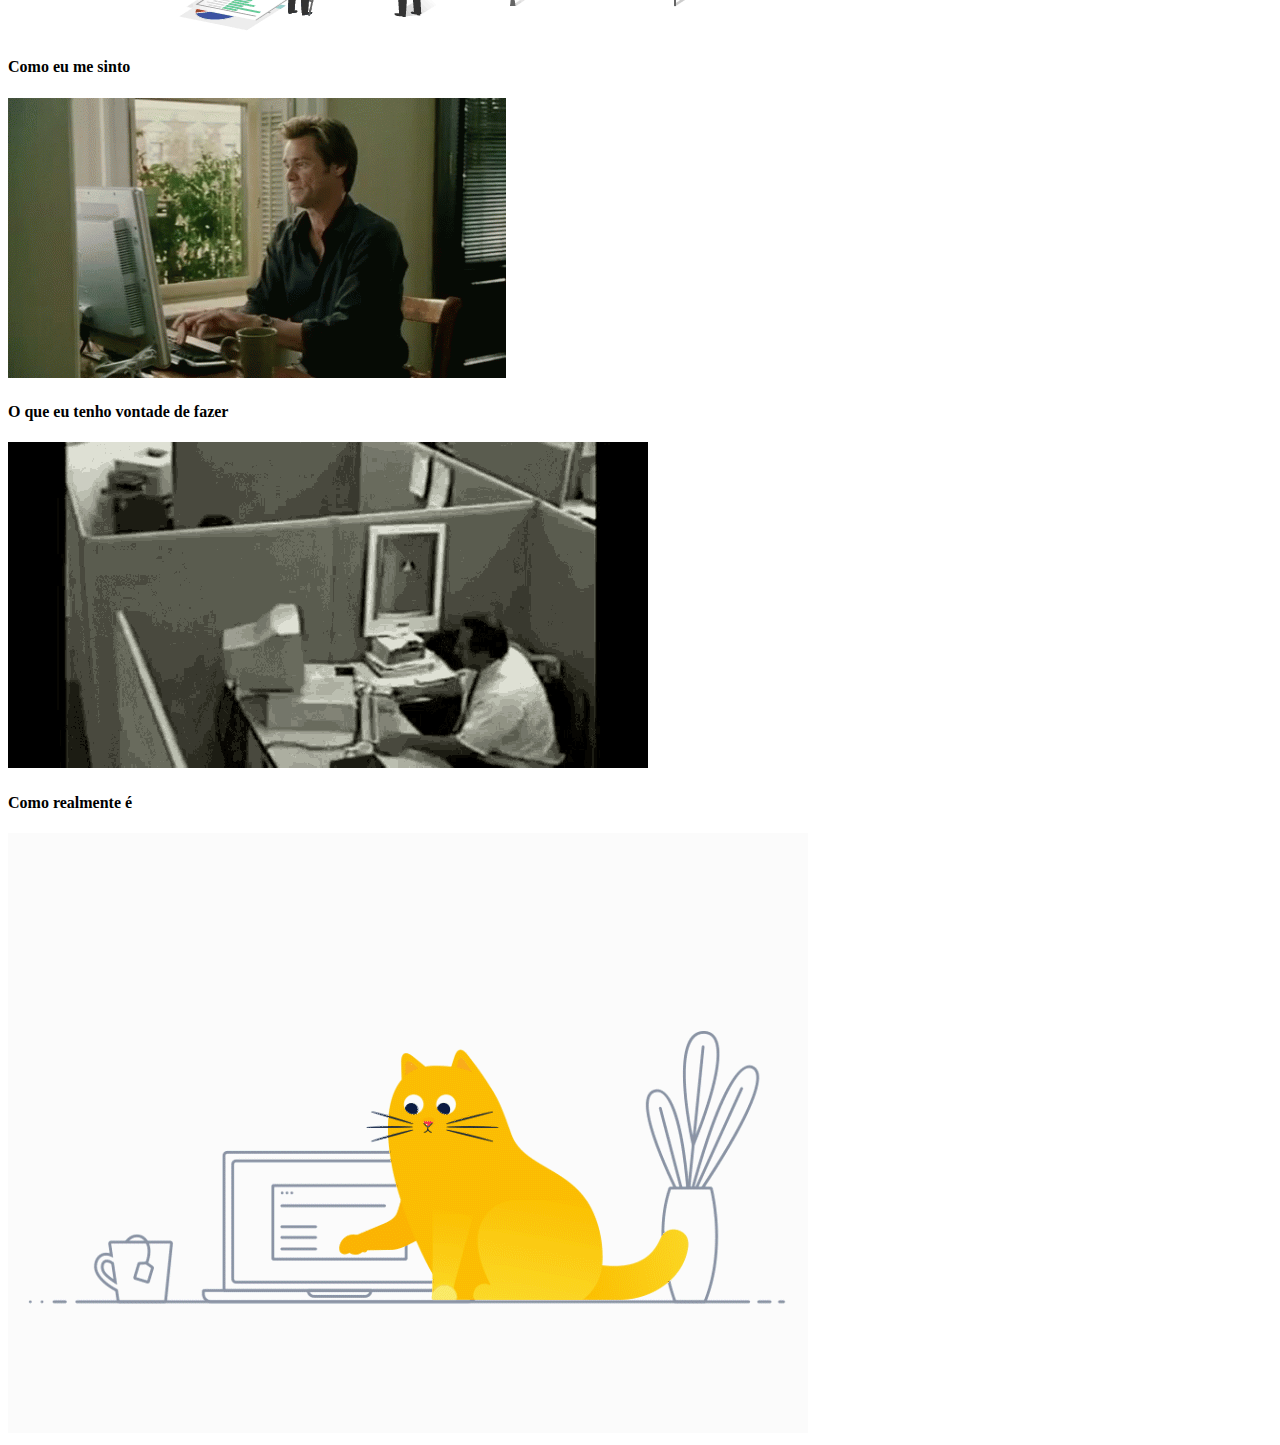
<file: home.html>
<!DOCTYPE html>
<html lang="pt-br">

<head>
  <meta charset="UTF-8" />
  <meta http-equiv="X-UA-Compatible" content="IE=edge" />
  <meta name="viewport" content="width=device-width, initial-scale=1.0" />
  <link rel="stylesheet" href="index.css" />
  <title>Vitor Ramon</title>
</head>

<body>
  <header>
    <menu>
      <li><a href="./about.html">About</a></li>
      <li><a href="./projects.html">Projects</a></li>
      <li><a href="./news.html">News</a></li>
      <li><a href="./contact.html">Contact</a></li>
    </menu>
  </header>
  <main>
    <div>
      <p>
        Bem-vindo a minha página institucional! Eu não faço a menor ideia de como você veio parar
        aqui, mas já eu nãos estou fazendo nada no momento, irei me apresentar.
      </p>

      <br />

      <p>
        Meu nome é Vitor,
        sou
        estudante de Ciência da computação na UVA. Desenvolvedor WEB com foco
        em front-end, apaixonado por Node.js e Elixir.
      </p>
    </div>

    <div>
      <h3>Algumas curiosidades sobre mim:</h3>
      <p>Apaixonado por tecnologia no geral, adoro café, ler e jogar.</p>
    </div>

    <div>
      <h3>o que acontece quando eu falo para os meus amigos o que eu faço: </h3>

      <div>
        <h4>Como eu explico para eles</h4>
        <img src="./images/como_eu_digo.gif" alt="um gif de uma pessoa normal no computador">
      </div>

      <div>
        <h4>Como eles entendem</h4>
        <img src="./images/como_ouvem.gif" alt="um gif de um site sendo literalmente construído">
      </div>

      <div>
        <h4>Como eu me sinto</h4>
        <img src="./images/como_eu_sinto.gif" alt="um gif do Jim Carrey digitando">
      </div>

      <div>
        <h4>O que eu tenho vontade de fazer</h4>
        <img src="./images/o_que_eu_tenho_vontade.gif" alt="um gif de uma pessoa com raiva">
      </div>

      <div>
        <h4>Como realmente é</h4>
        <img src="./images/como_eh.gif" alt="um gif de um gatinho digitando">
      </div>
    </div>
  </main>
</body>

</html>
</file>
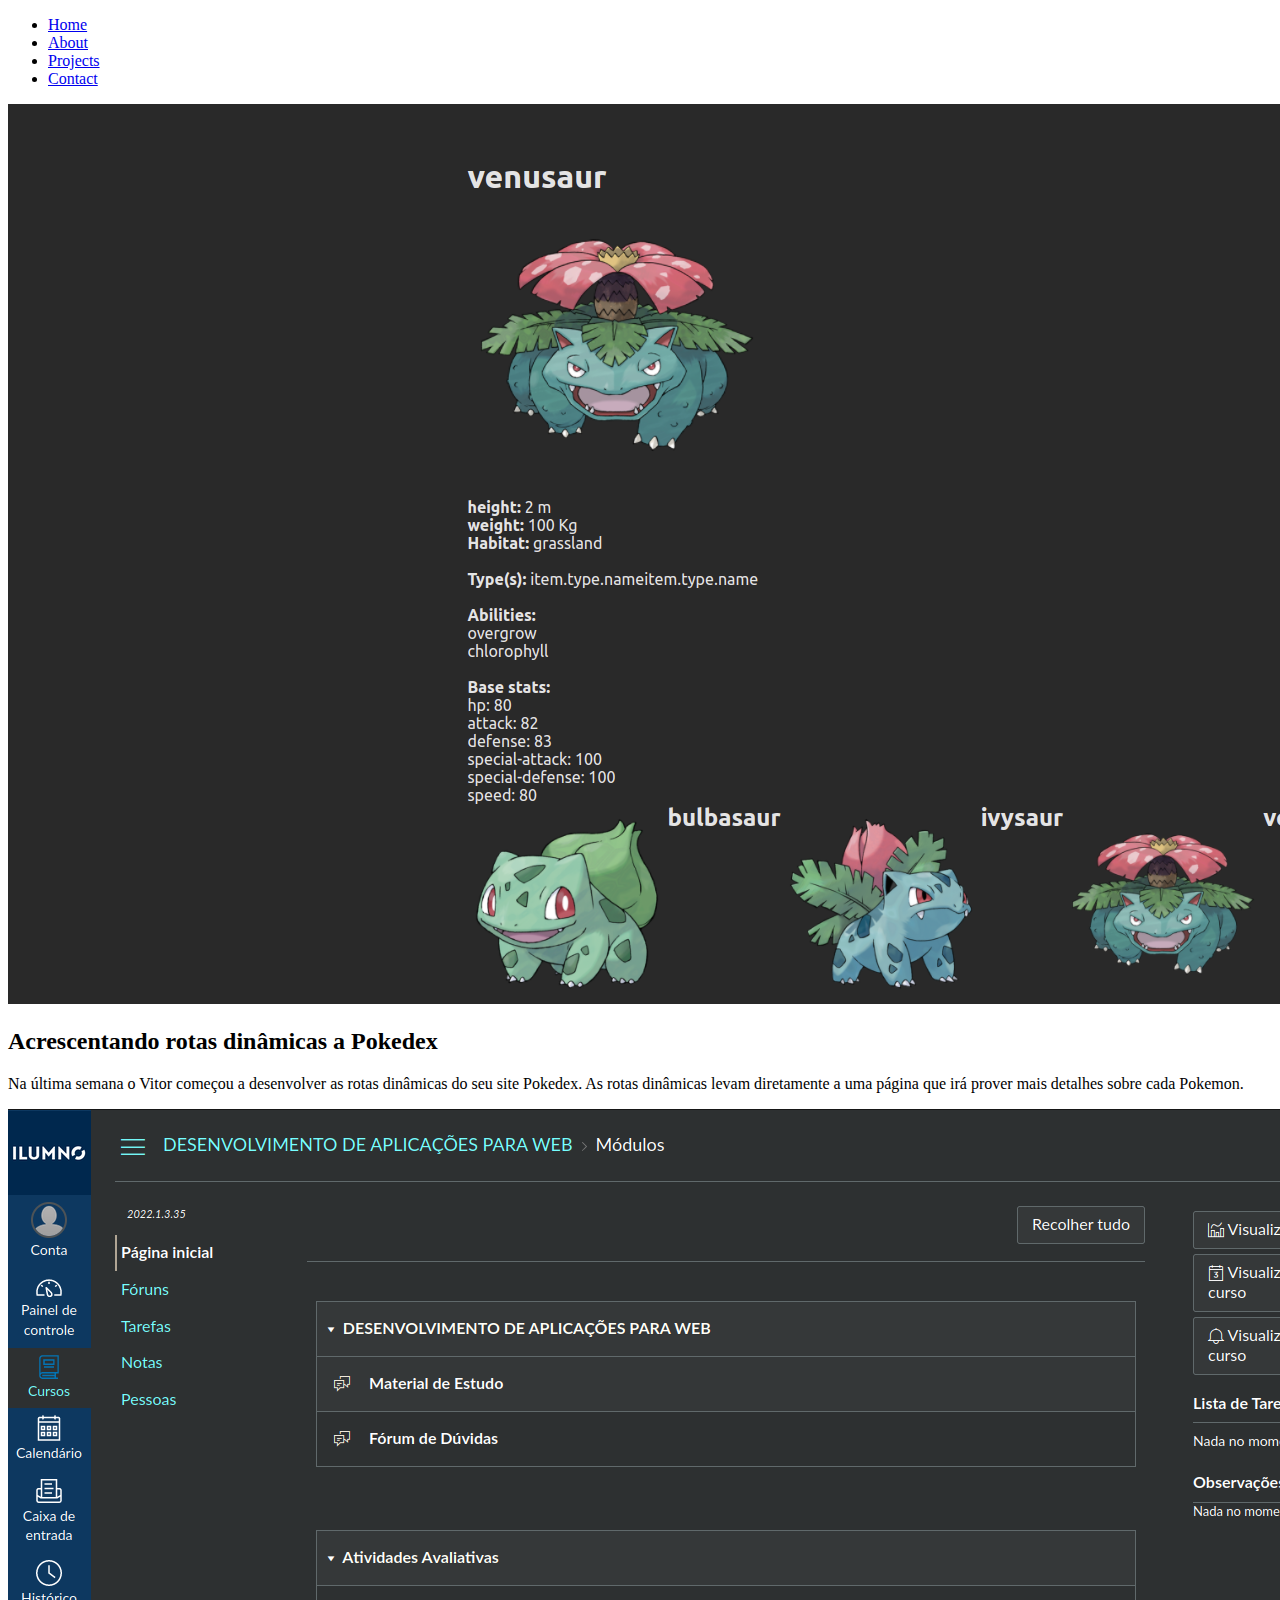
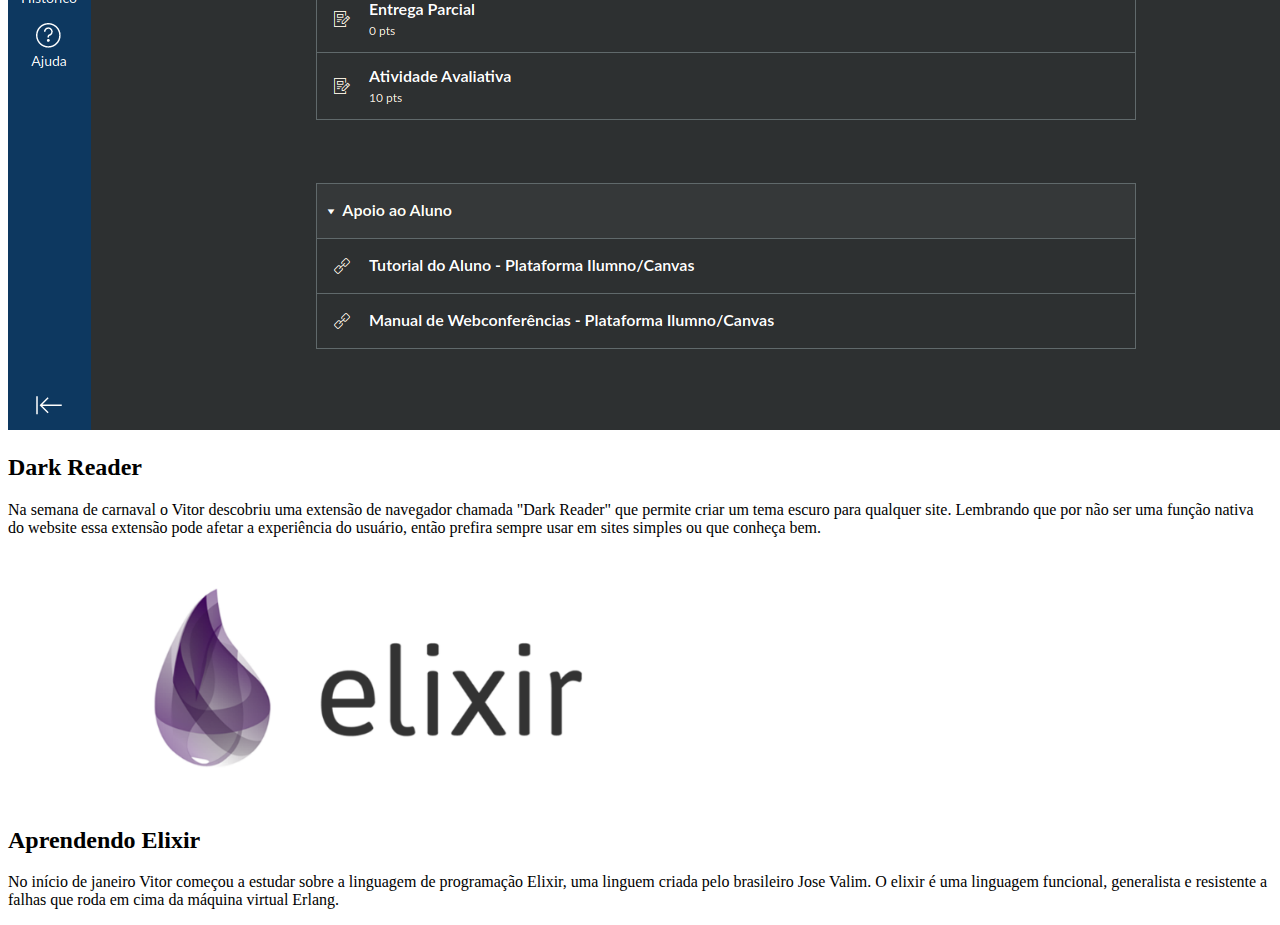
<file: news.html>
<!DOCTYPE html>
<html lang="pt-br">

<head>
  <meta charset="UTF-8" />
  <meta http-equiv="X-UA-Compatible" content="IE=edge" />
  <meta name="viewport" content="width=device-width, initial-scale=1.0" />
  <link rel="stylesheet" href="index.css">
  <title>Contact</title>
</head>

<body>
  <header>
    <menu>
      <li><a href="./home.html">Home</a></li>
      <li><a href="./about.html">About</a></li>
      <li><a href="./projects.html">Projects</a></li>
      <li><a href="./contact.html">Contact</a></li>
    </menu>
    <main>

      <div class="news_card">
        <img src="./images/pokedex_news.png" alt="imagem do site que está sendo desenvolvido">
        <h2>Acrescentando rotas dinâmicas a Pokedex</h2>
        <p>
          Na última semana o Vitor começou a desenvolver as rotas dinâmicas do seu site
          Pokedex. As rotas dinâmicas levam diretamente a uma página que irá prover mais
          detalhes sobre cada Pokemon.
        </p>
      </div>

      <div class="news_card">
        <img src="./images/dark_reader.png"
          alt="imagem mostrando a aparência do site utilizando o 'dark reader'">
        <h2>Dark Reader</h2>
        <p>
          Na semana de carnaval o Vitor descobriu uma extensão de navegador chamada "Dark
          Reader" que permite criar um
          tema escuro para qualquer site. Lembrando que por não ser uma função nativa do
          website essa extensão pode
          afetar a experiência do usuário, então prefira sempre usar em sites simples ou
          que conheça bem.
        </p>
      </div>

      <div class="news_card">
        <img src="./images/elixir.webp" alt="logo da linguagem Elixir">
        <h2>Aprendendo Elixir</h2>
        <p>
          No início de janeiro Vitor começou a estudar sobre a linguagem de programação Elixir, uma
          linguem criada pelo brasileiro Jose Valim. O elixir é uma linguagem funcional, generalista
          e resistente a falhas que roda em cima da máquina virtual Erlang.
        </p>
      </div>

    </main>
</body>

</html>
</file>
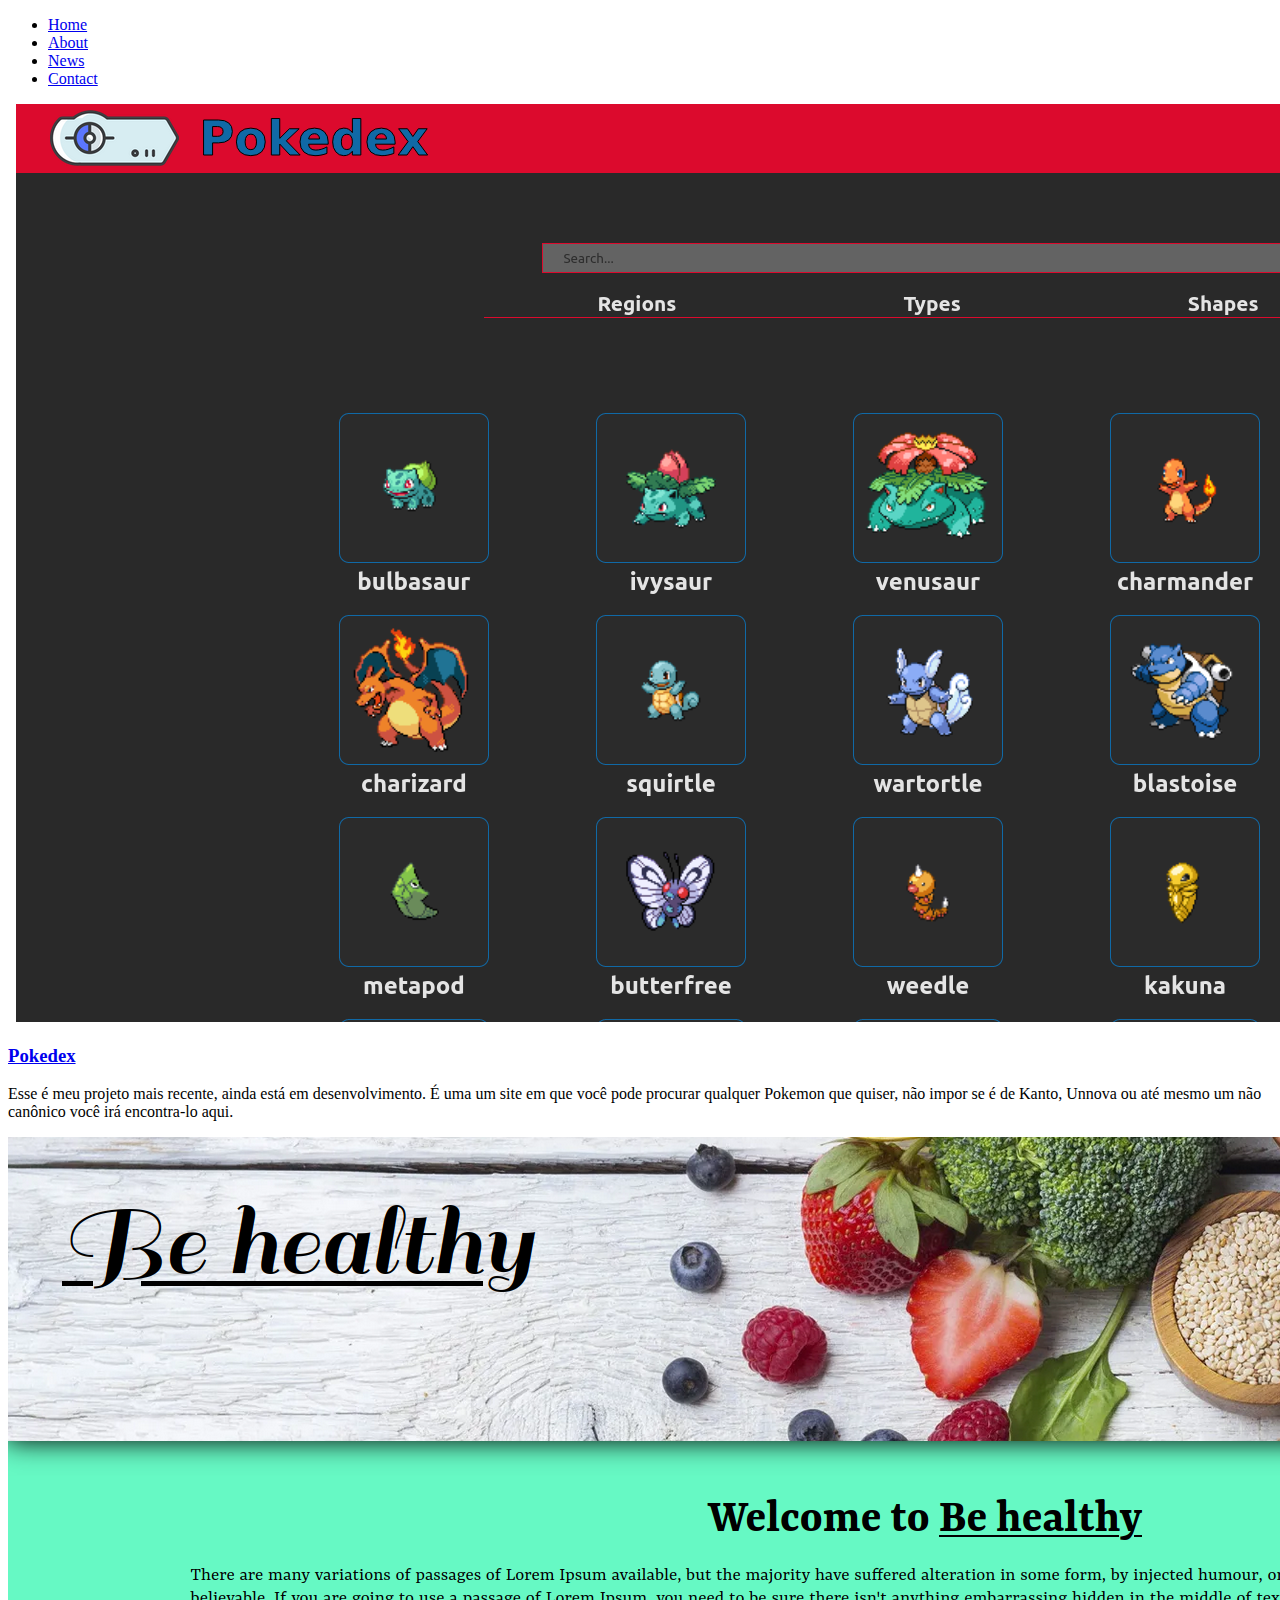
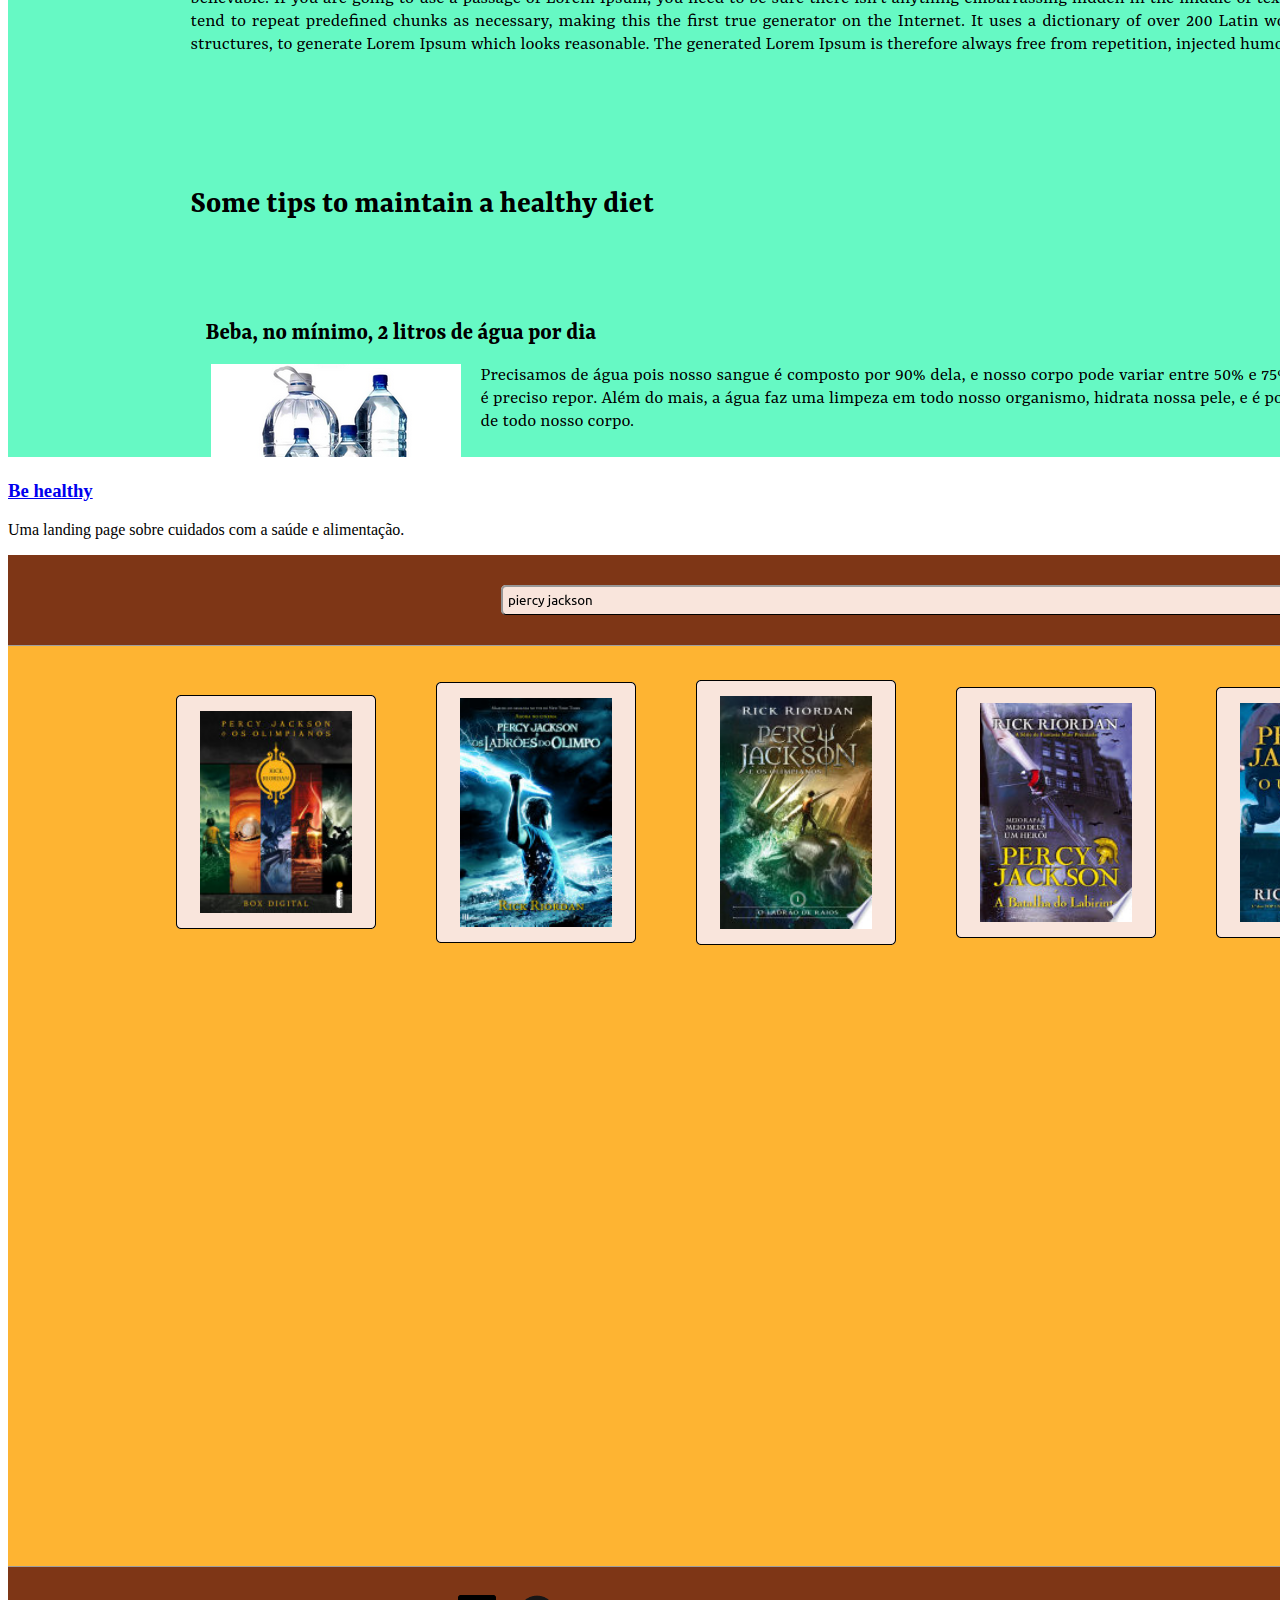
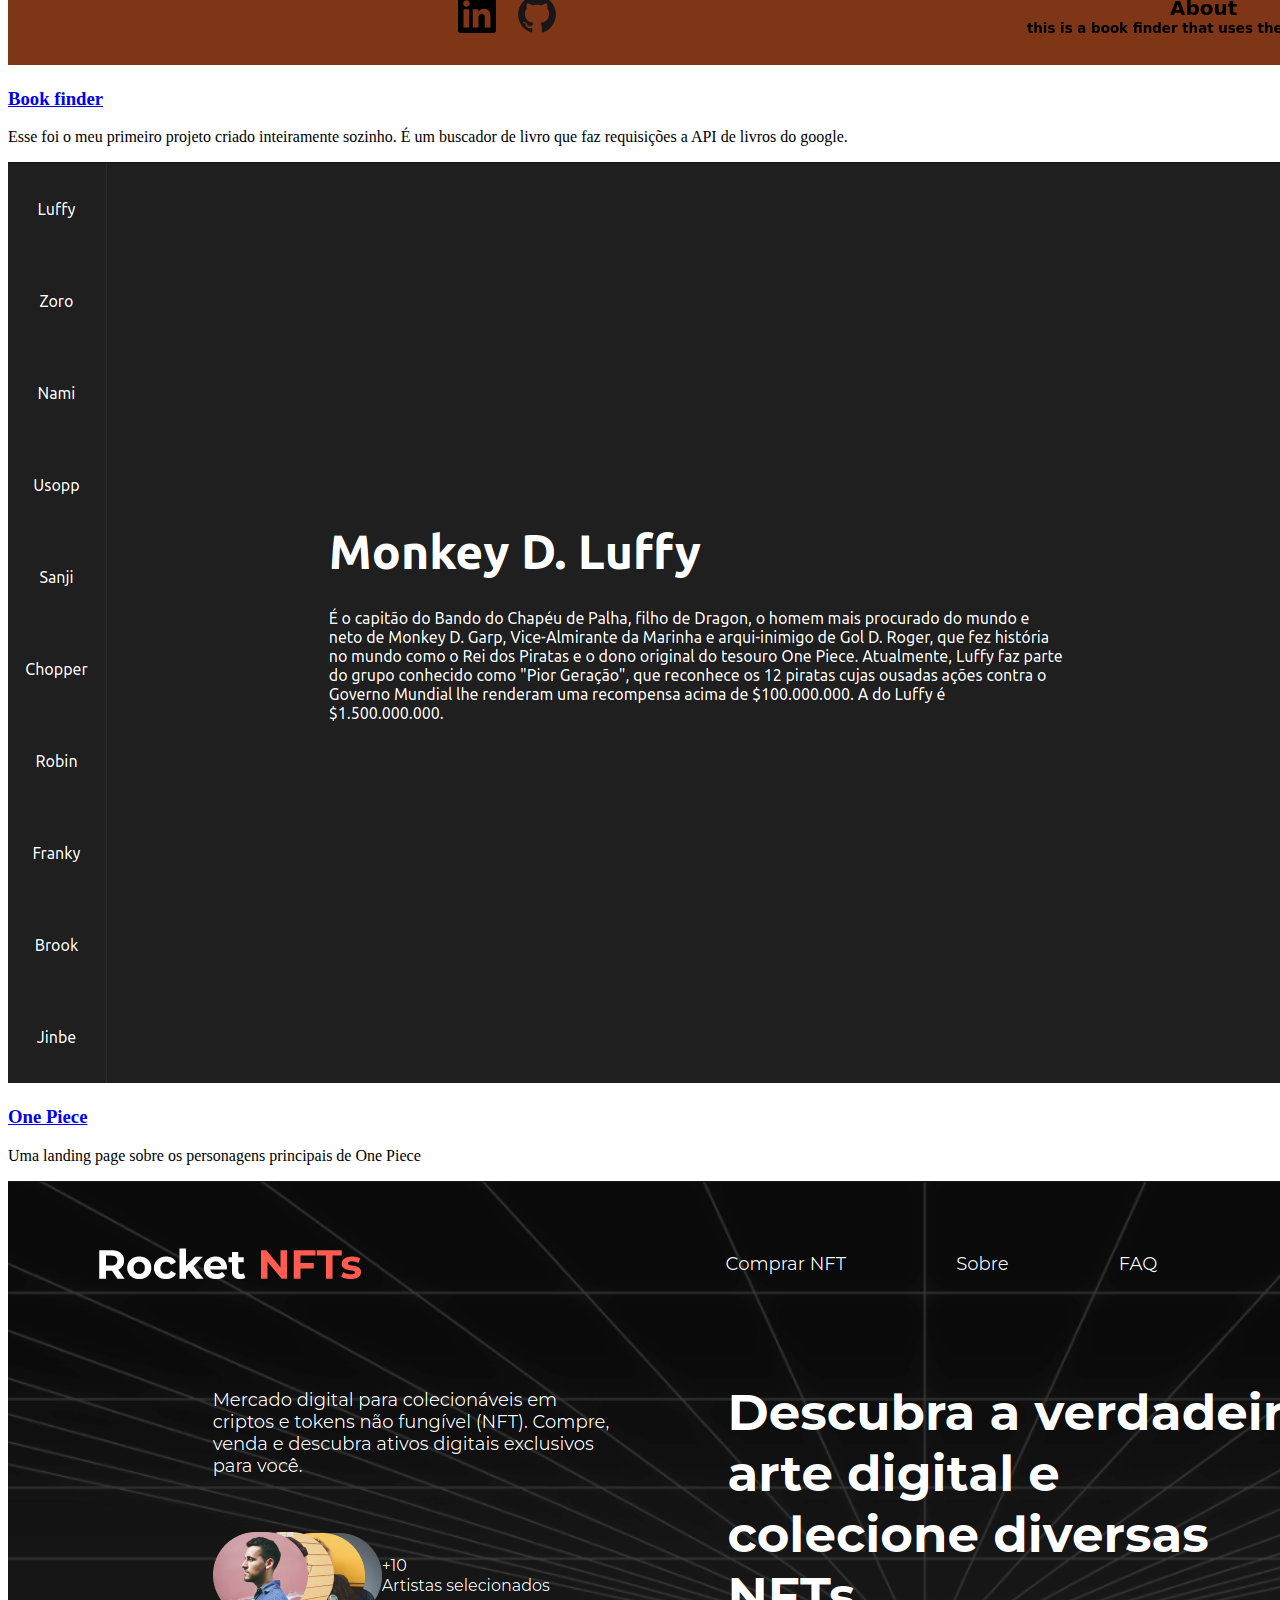
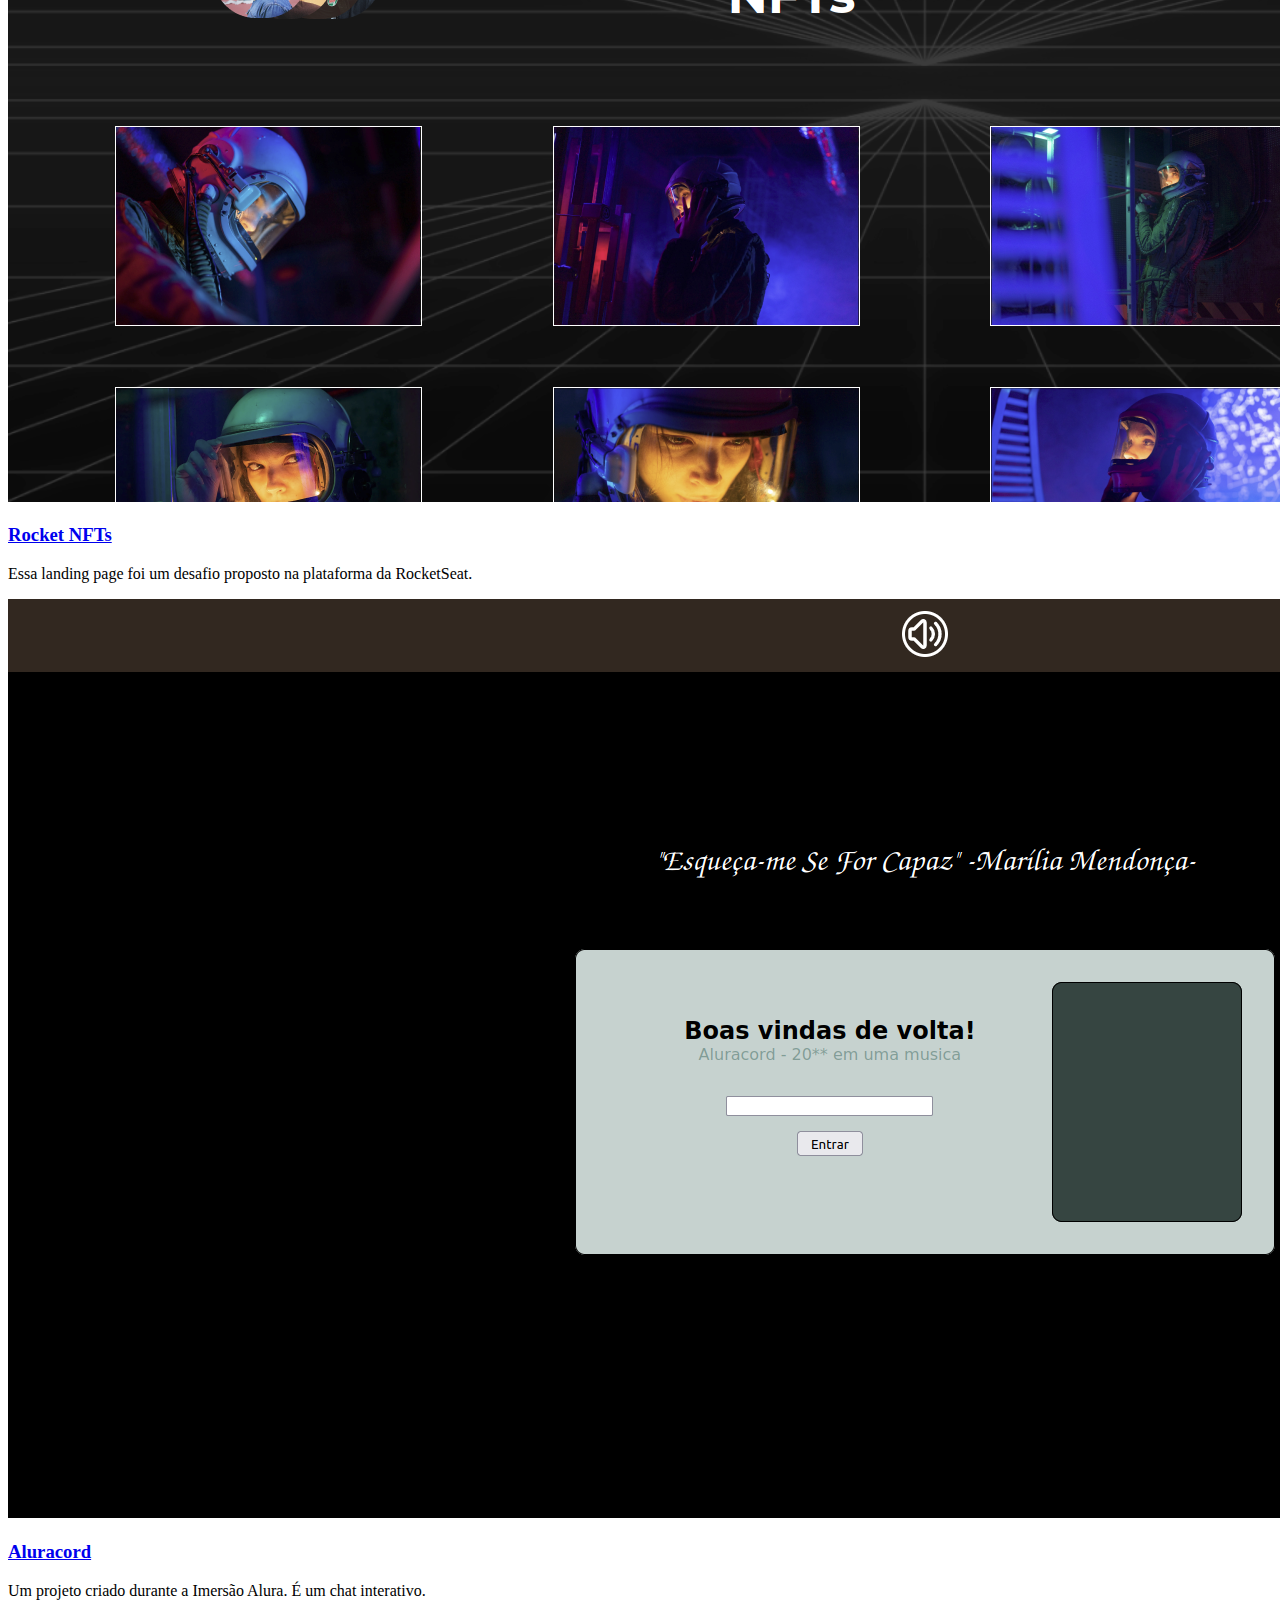
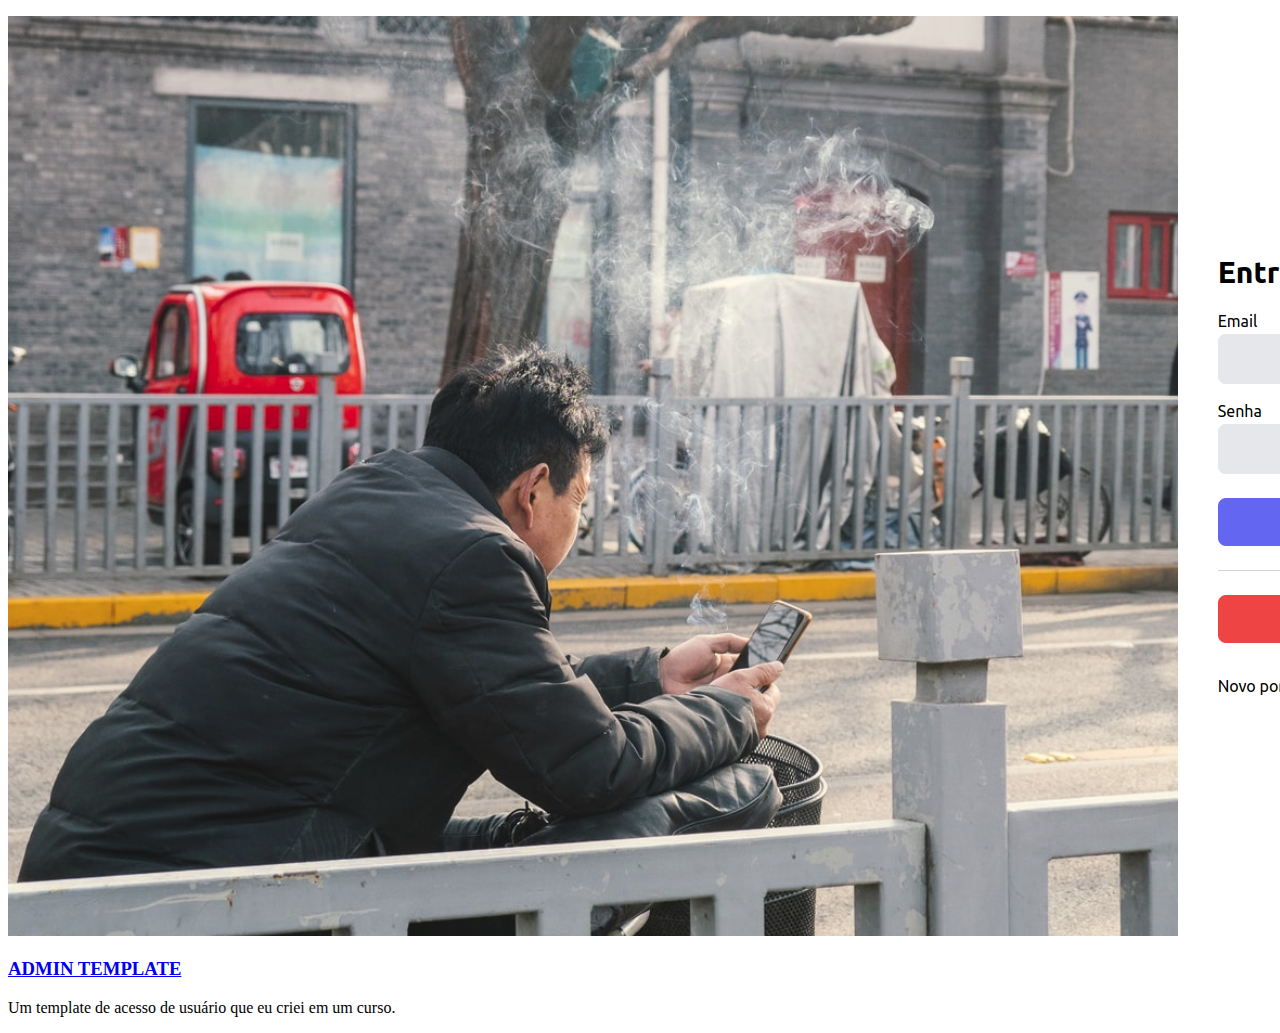
<file: projects.html>
<!DOCTYPE html>
<html lang="pt-br">

<head>
  <meta charset="UTF-8" />
  <meta http-equiv="X-UA-Compatible" content="IE=edge" />
  <meta name="viewport" content="width=device-width, initial-scale=1.0" />
  <link rel="stylesheet" href="index.css" />
  <title>Projects</title>
</head>

<body>
  <header>
    <menu>
      <li><a href="./home.html">Home</a></li>
      <li><a href="./about.html">About</a></li>
      <li><a href="./news.html">News</a></li>
      <li><a href="./contact.html">Contact</a></li>
    </menu>
  </header>

  <main>
    <div class="projects">
      <a target="_blank" href="https://pokedex-mu-ochre.vercel.app/">
        <img src="./images/Pokedex.png" alt="Imagem do site Pokedex" />
      </a>
      <h3>
        <a target="_blank" href="https://pokedex-mu-ochre.vercel.app/">
          Pokedex</a>
      </h3>
      <p>
        Esse é meu projeto mais recente, ainda está em desenvolvimento. É uma
        um site em que você pode procurar qualquer Pokemon que quiser, não
        impor se é de Kanto, Unnova ou até mesmo um não canônico você irá
        encontra-lo aqui.
      </p>
    </div>

    <div class="projects">
      <a target="_blank" href="https://be-healthy-indol.vercel.app/">
        <img src="./images/Be healthy.png" alt="Imagem do site Be healthy" />
      </a>
      <h3>
        <a target="_blank" href="https://be-healthy-indol.vercel.app/">Be healthy</a>
      </h3>
      <p>Uma landing page sobre cuidados com a saúde e alimentação.</p>
    </div>

    <div class="projects">
      <a target="_blank" href="https://book-finder-sandy.vercel.app/">
        <img src="./images/book-finder.png" alt="Imagem do site Book finder" />
      </a>
      <h3>
        <a target="_blank" href="https://book-finder-sandy.vercel.app/">Book finder</a>
      </h3>
      <p>
        Esse foi o meu primeiro projeto criado inteiramente sozinho. É um
        buscador de livro que faz requisições a API de livros do google.
      </p>
    </div>

    <div class="projects">
      <a target="_blank" href="https://one-piece-theta.vercel.app/">
        <img src="./images/One Piece.png" alt="Imagem do site One Piece" />
      </a>
      <h3>
        <a target="_blank" href="https://one-piece-theta.vercel.app/">One Piece</a>
      </h3>
      <p>Uma landing page sobre os personagens principais de One Piece</p>
    </div>

    <div class="projects">
      <a target="_blank" href="https://rocket-nft.vercel.app/">
        <img src="./images/Rocket NFTs.png" alt="Imagem do site Rocket NFTs" />
      </a>
      <h3>
        <a target="_blank" href="https://rocket-nft.vercel.app/">Rocket NFTs</a>
      </h3>
      <p>
        Essa landing page foi um desafio proposto na plataforma da
        RocketSeat.
      </p>
    </div>

    <div class="projects">
      <a target="_blank" href="https://aluracord-omega-two.vercel.app/">
        <img src="./images/Aluracord.png" alt="Imagem do site Aluracord" />
      </a>
      <h3>
        <a target="_blank" href="https://aluracord-omega-two.vercel.app/">
          Aluracord
        </a>
      </h3>
      <p>Um projeto criado durante a Imersão Alura. É um chat interativo.</p>
    </div>

    <div class="projects">
      <a target="_blank" href="https://admin-template-ten.vercel.app/">
        <img src="./images/ADMIN TEMPLATE.png" alt="Imagem do site ADMIN TEMPLATE" />
      </a>
      <h3>
        <a target="_blank" href="https://admin-template-ten.vercel.app/">ADMIN TEMPLATE</a>
      </h3>
      <p>Um template de acesso de usuário que eu criei em um curso.</p>
    </div>
  </main>
</body>

</html>
</file>
<file: index.css>
.introducao {
  width: 70%;
  margin: 50px 0;
  font-size: 1.4em;
  font-weight: 500;
}

/* .introducao :first-child {
  color: rgb(78, 46, 72);
} */

.piadoca {
  display: flex;
  flex-wrap: wrap;
  justify-content: space-around;
  align-items: center;
  position: relative;
  padding-top: 100px;
  width: 90vw;
  text-align: center;
}

.piadoca h3 {
  position: absolute;
  top: 0;
  right: 0;
  left: 0;
}

.piadoca h4 {
  margin-bottom: 25px;
}

.piadoca div {
  margin: 50px;
}

.piadoca img {
  object-fit: cover;
  width: 500px;
  max-width: 90vw;
  height: 300px;
}
</file>
<file: default.css>
* {
  margin: 0;
  border: 0;
  padding: 0;
  box-sizing: border-box;
  color: black;
  text-decoration: none;
}

body {
  width: 100vw;
  min-height: 100vh;
  overflow-x: hidden;
}

menu {
  display: flex;
  justify-content: space-evenly;
  margin: 50px 0;
}

menu li {
  list-style: none;
}
menu li a {
  font-weight: 700;
  font-size: 1.2em;
  color: blueviolet;
}

main {
  display: flex;
  flex-direction: column;
  align-items: center;
  width: 100vw;
  /* padding: 0 15%; */
}
</file>
<file: about/index.css>
main {
  padding: 0 20%;
}

div {
  padding: 0 20px;
  margin: 20px 0;
}
</file>
<file: contact/index.css>
.contact_form {
  display: flex;
  flex-direction: column;
  justify-content: space-around;
  align-items: flex-start;

  width: 60%;
  min-height: 500px;
  margin-top: 50px;

  border: 1px solid gray;
  border-radius: 20px;
  padding: 10px;
}

address {
  justify-content: space-around;
}

.contact_form > div {
  width: 100%;
  height: auto;
}

input,
textarea {
  background-color: snow;
  border: 1px solid gray;
  border-radius: 4px;
  padding-left: 8px;
  resize: none;
  width: 100%;
  height: 25px;
  margin-top: 10px;
}

textarea {
  padding-top: 5px;
  height: 200px;
}

@media (max-width: 1080px) {
  .contact_form {
    width: 80%;
  }
}

@media (max-width: 480px) {
  .contact_form {
    width: 100%;
    border: none;
  }
}
/* 
.Pindamonhangaba img {

  width: ;
  height: ;
} */
</file>
<file: news/index.css>
.news_card {
  display: flex;
  flex-direction: column;
  align-items: center;
  width: 90vw;
  max-width: 780px;
  margin-bottom: 50px;
}

.news_card img {
  width: 98vw;
  max-width: 780px;
}

.news_title {
  font-size: 1.3em;
  font-weight: 700;
  text-align: center;
  margin: 25px;
  width: 780px;
}
</file>
<file: projects/index.css>
.projects {
  display: flex;
  flex-direction: column;
  align-items: center;
  width: 90%;
  max-width: 780px;
  margin-bottom: 50px;
}

.projects img {
  width: 98vw;
  max-width: 780px;
}

.projects h3 {
  text-align: center;
  margin: 25px;
  width: 780px;
}

@media (min-width: 780px) {
  .projects {
    margin-bottom: 150px;
  }
}
</file>
